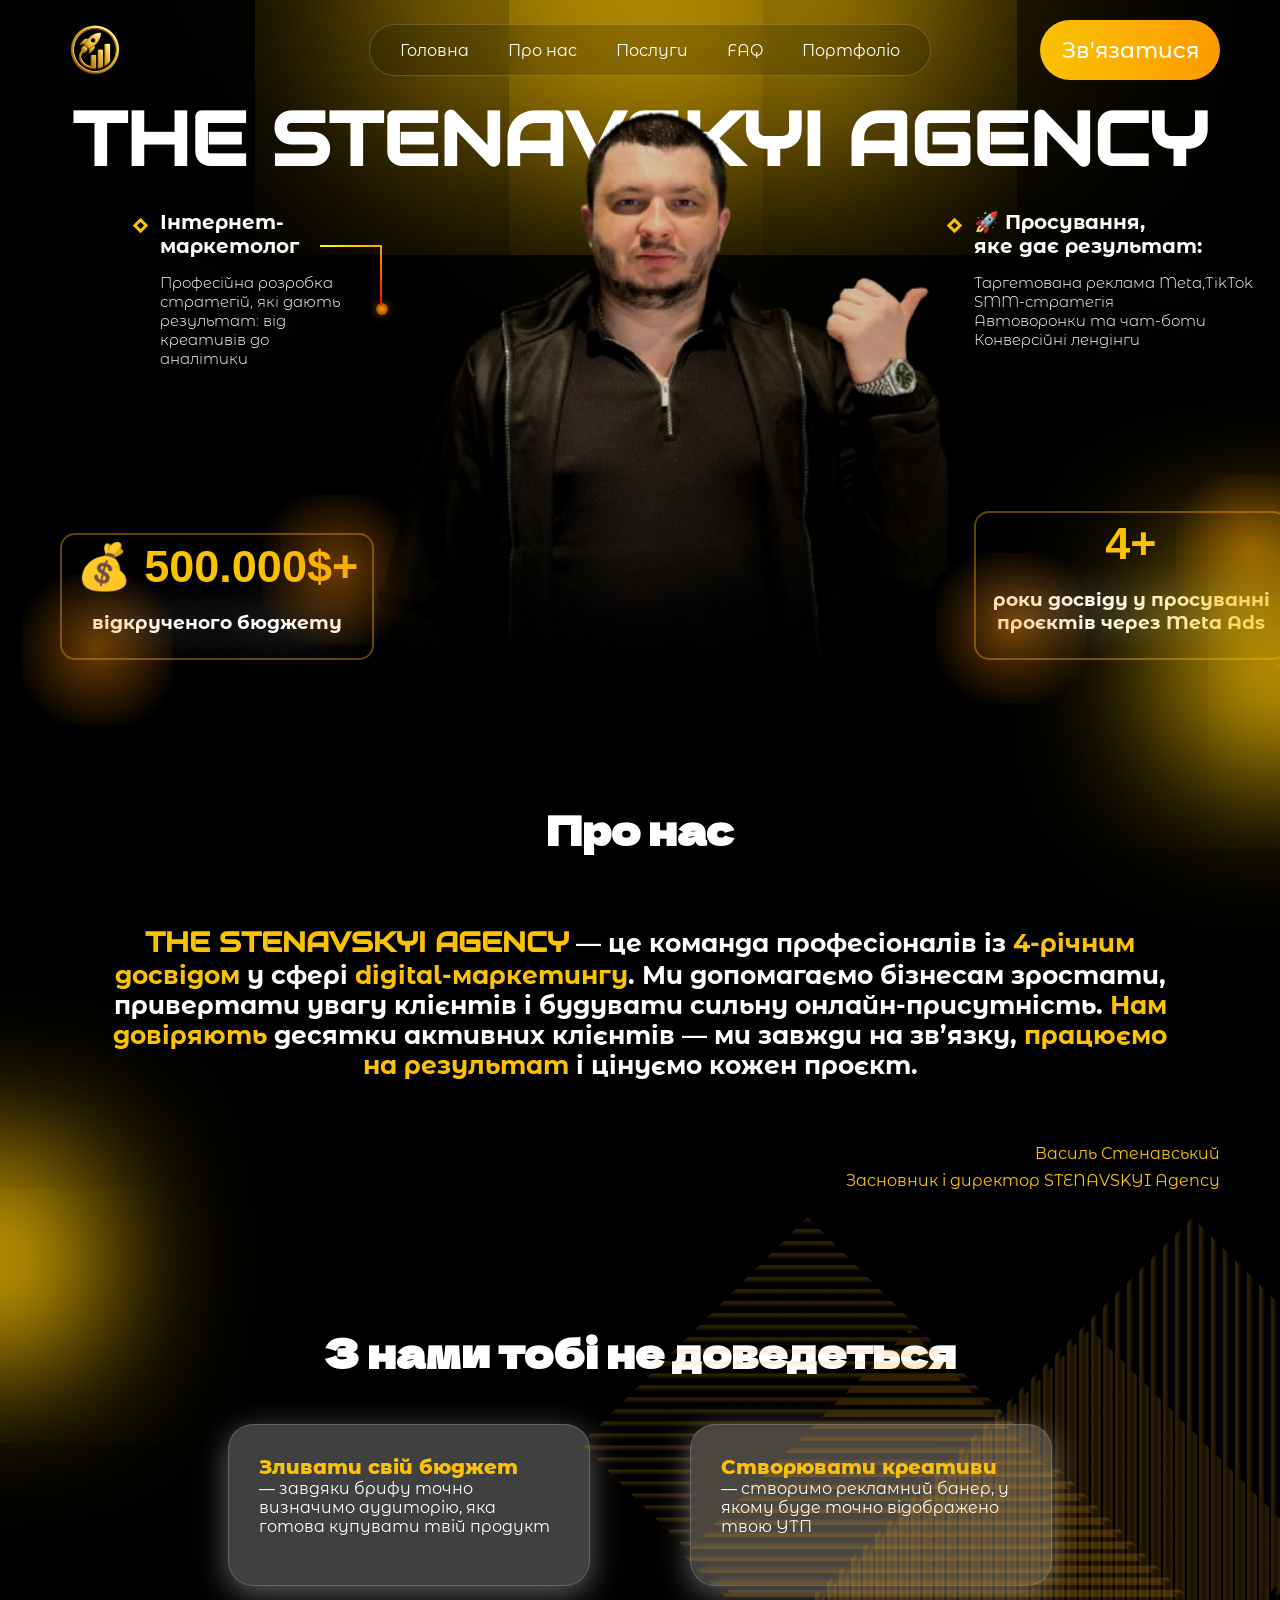
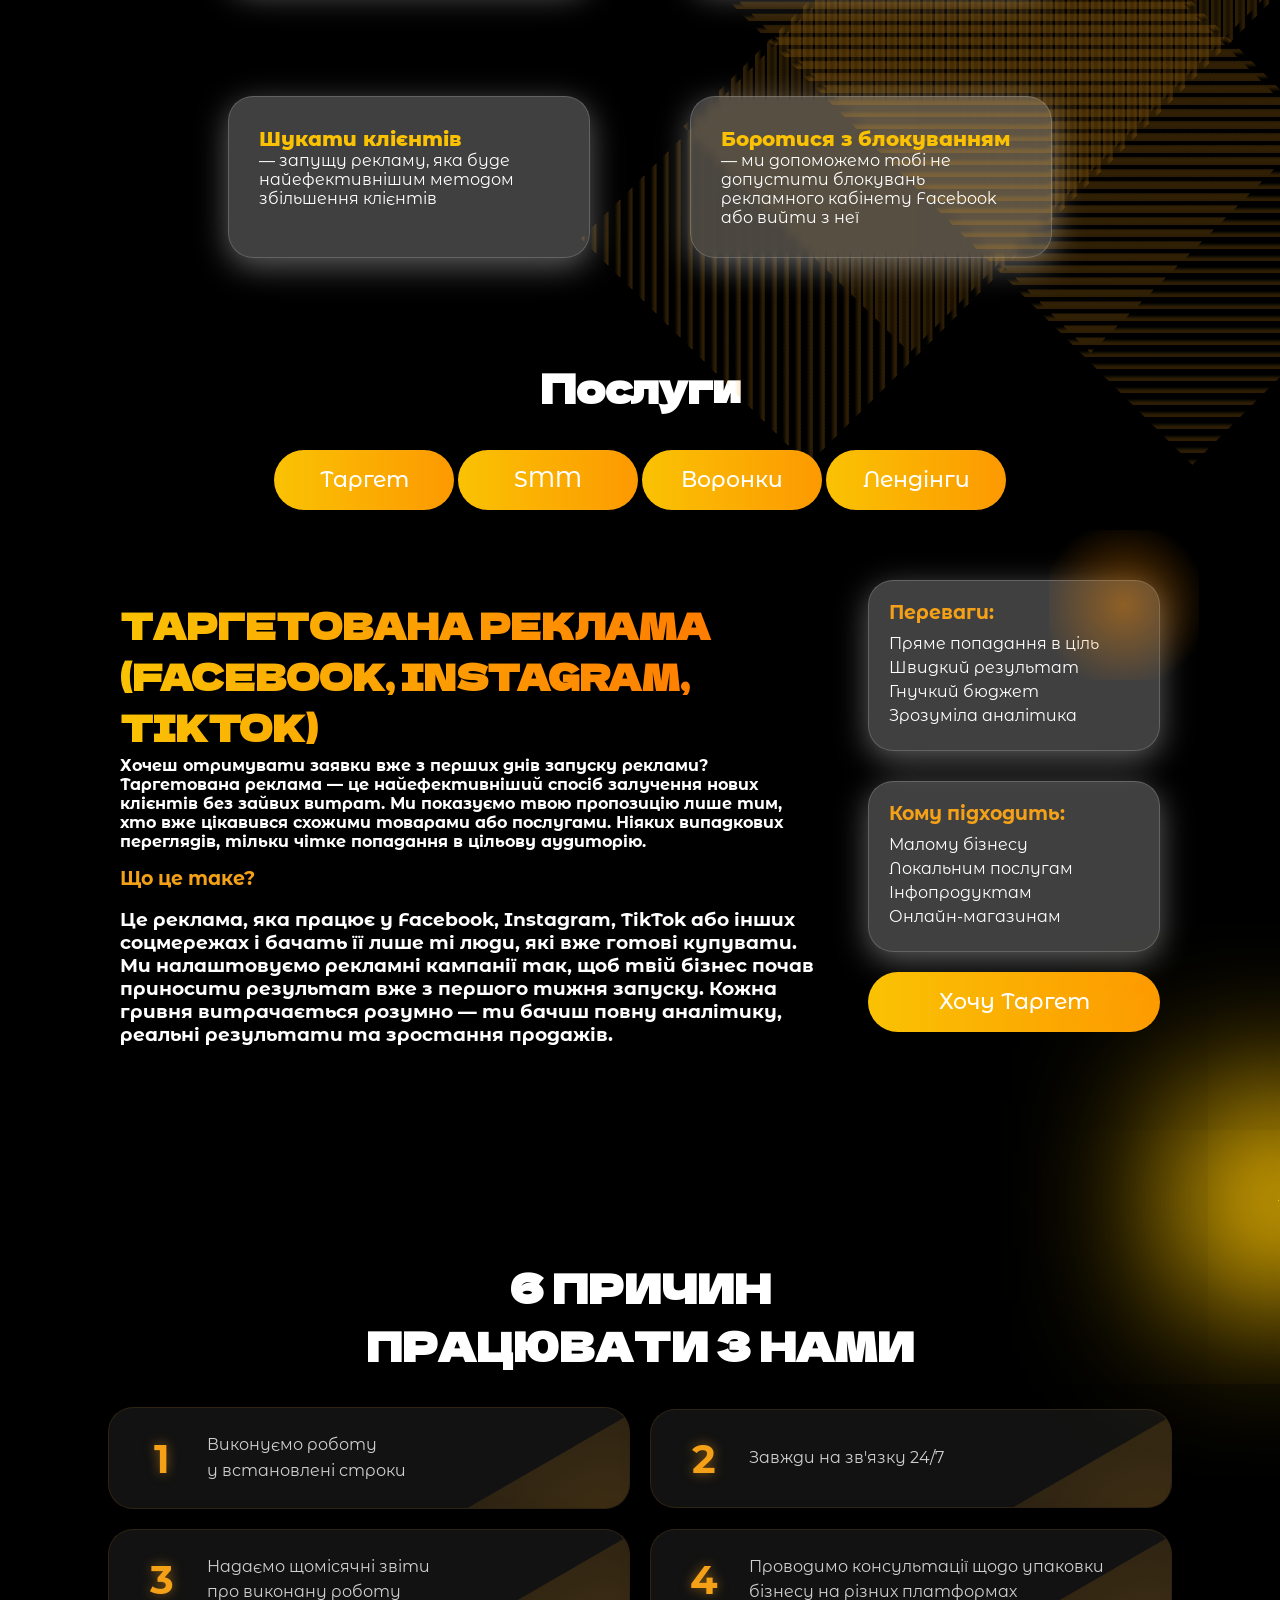
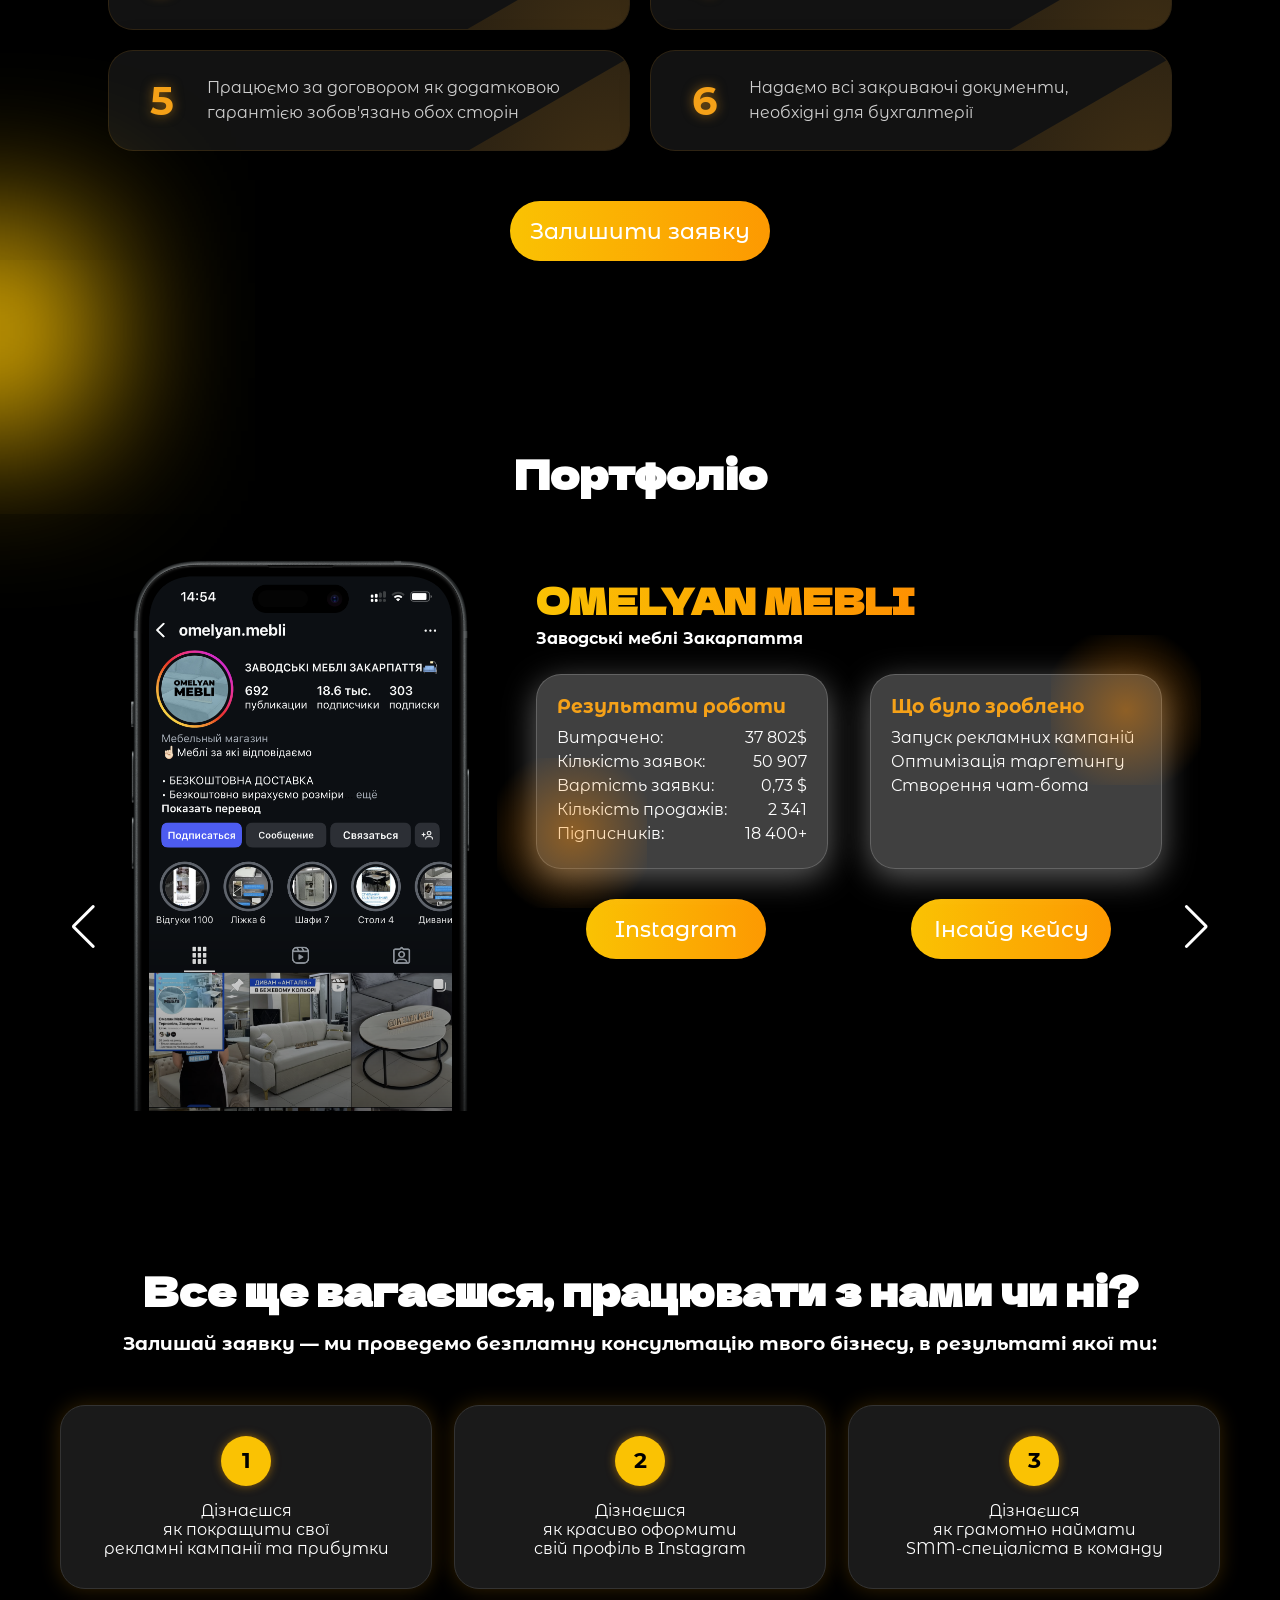
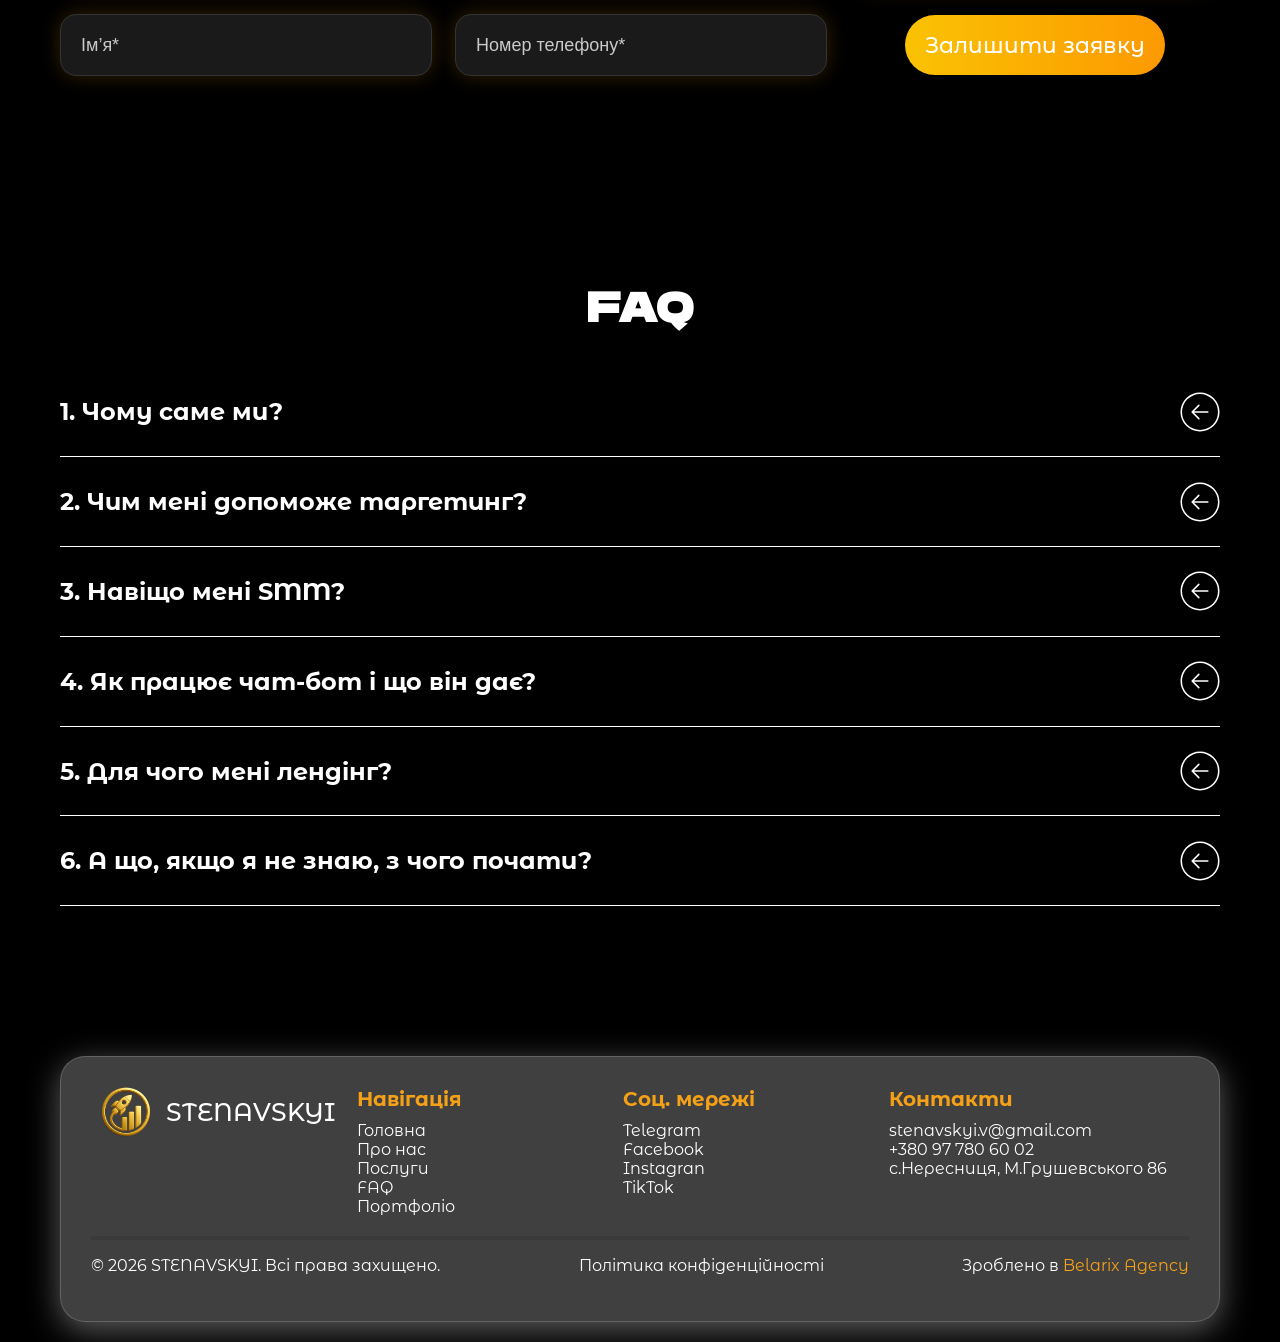
<file: index.html>
<!DOCTYPE html>
<html lang="ua">

<head>
    <meta charset="UTF-8">
    <meta name="viewport" content="width=device-width, initial-scale=1.0">
    
    
    <meta name="description"
        content="Василь Стенавський — digital-маркетолог. Таргетована реклама Facebook та Instagram, чат-боти, воронки продажу, автоматизація та просування бізнесу онлайн.">
    
    <meta name="keywords"
        content="Василь Стенавський, digital маркетолог, таргетована реклама, реклама Facebook, реклама Instagram, чат-боти, воронки продажу, маркетинг, просування бізнесу, автоматизація бізнесу, digital marketing">
    
    <meta name="robots" content="index, follow">
    <meta name="author" content="Василь Стенавський">
    
    <link rel="canonical" href="https://stenavskyi.com/">
    
    <!-- Open Graph -->
    <meta property="og:locale" content="uk_UA">
    <meta property="og:type" content="website">
    <meta property="og:site_name" content="Stenavskyi Marketing">
    <meta property="og:title"
        content="Василь Стенавський — Digital-маркетолог | Таргетована реклама">
    <meta property="og:description"
        content="Таргетована реклама, чат-боти, воронки продажу та просування бізнесу онлайн. Реальні кейси та системний маркетинг.">
    <meta property="og:url" content="https://stenavskyi.com/">
    <meta property="og:image" content="https://stenavskyi.com/foto-for-social.jpg">
    <meta property="og:image:width" content="1200">
    <meta property="og:image:height" content="630">
    
    <!-- Twitter -->
    <meta name="twitter:card" content="summary_large_image">
    <meta name="twitter:title"
        content="Василь Стенавський — Digital-маркетолог">
    <meta name="twitter:description"
        content="Таргетована реклама, чат-боти та просування бізнесу онлайн.">
    <meta name="twitter:image"
        content="https://stenavskyi.com/foto-for-social.jpg">
    
    <!-- Theme -->
    <meta name="theme-color" content="#000000">



    <!-- Google tag (gtag.js) -->
    <script async src="https://www.googletagmanager.com/gtag/js?id=G-5V8BB1XKMW"></script>
    <script>
        window.dataLayer = window.dataLayer || [];
        function gtag() { dataLayer.push(arguments); }
        gtag('js', new Date());

        gtag('config', 'G-5V8BB1XKMW');
    </script>

    <!-- Meta Pixel Code -->
    <script>
        !function (f, b, e, v, n, t, s) {
            if (f.fbq) return; n = f.fbq = function () {
                n.callMethod ? n.callMethod.apply(n, arguments) : n.queue.push(arguments)
            };
            if (!f._fbq) f._fbq = n;
            n.push = n; n.loaded = !0; n.version = '2.0';
            n.queue = []; t = b.createElement(e); t.async = !0;
            t.src = v; s = b.getElementsByTagName(e)[0];
            s.parentNode.insertBefore(t, s)
        }(window, document, 'script',
            'https://connect.facebook.net/en_US/fbevents.js');
        fbq('init', '726375066400351');
        fbq('track', 'PageView');
    </script>
    <noscript>
        <img height="1" width="1" style="display:none"
            src="https://www.facebook.com/tr?id=726375066400351&ev=PageView&noscript=1" />
    </noscript>
    <!-- End Meta Pixel Code -->

    <!-- TikTok Pixel Code Start -->
    <script>
        !function (w, d, t) {
            w.TiktokAnalyticsObject = t; var ttq = w[t] = w[t] || []; ttq.methods = ["page", "track", "identify", "instances", "debug", "on", "off", "once", "ready", "alias", "group", "enableCookie", "disableCookie", "holdConsent", "revokeConsent", "grantConsent"], ttq.setAndDefer = function (t, e) { t[e] = function () { t.push([e].concat(Array.prototype.slice.call(arguments, 0))) } }; for (var i = 0; i < ttq.methods.length; i++)ttq.setAndDefer(ttq, ttq.methods[i]); ttq.instance = function (t) {
                for (
                    var e = ttq._i[t] || [], n = 0; n < ttq.methods.length; n++)ttq.setAndDefer(e, ttq.methods[n]); return e
            }, ttq.load = function (e, n) {
                var r = "https://analytics.tiktok.com/i18n/pixel/events.js", o = n && n.partner; ttq._i = ttq._i || {}, ttq._i[e] = [], ttq._i[e]._u = r, ttq._t = ttq._t || {}, ttq._t[e] = +new Date, ttq._o = ttq._o || {}, ttq._o[e] = n || {}; n = document.createElement("script")
                    ; n.type = "text/javascript", n.async = !0, n.src = r + "?sdkid=" + e + "&lib=" + t; e = document.getElementsByTagName("script")[0]; e.parentNode.insertBefore(n, e)
            };


            ttq.load('D0TGB1BC77U8DLIL2M70');
            ttq.page();
        }(window, document, 'ttq');
    </script>
    <!-- TikTok Pixel Code End -->



    <title>Василь Стенавський — Маркетолог | Таргетована реклама, чат-боти, воронки продажу</title>
    <link rel="stylesheet" href="style.css">
    <link rel="stylesheet" href="animation.css">
    <link rel="stylesheet" href="responsive.css">
    <link rel="stylesheet" href="https://unpkg.com/swiper/swiper-bundle.min.css">
    <link href="https://cdn.jsdelivr.net/npm/aos@2.3.4/dist/aos.css" rel="stylesheet" />
    <link rel="shortcut icon" href="./favicon.png" type="image/x-icon">
</head>

<body>
    <div class="container">
        <div class="decoration-container"></div>
        <main class="main">
            <header id="Home">
                <div class="logo">
                    <img src="./src/logo.png" alt="stenavskyi" class="logo-img">
                </div>
                <nav>
                    <ul>
                        <li>
                            <a href="#Home">Головна</a>
                        </li>

                        <li>
                            <a href="#About">Про нас</a>
                        </li>

                        <li>
                            <a href="#Services">Послуги</a>
                        </li>

                        <li>
                            <a href="#FAQ">FAQ</a>
                        </li>

                        <li>
                            <a href="#Portfolio">Портфоліо</a>
                        </li>

                    </ul>
                </nav>
                <button class="menu-toggle" id="menu-toggle">☰</button>

                <div class="mobile-menu" id="mobile-menu">
                    <a href="#Home">Головна</a>
                    <a href="#About">Про нас</a>
                    <a href="#Services">Послуги</a>
                    <a href="#FAQ">FAQ</a>
                    <a href="#Portfolio">Портфоліо</a>
                    <button onclick="location.href='#Contact'">Залишити зая'вку</button>
                </div>
                <button class="contact-us">Зв'язатися</button>
            </header>
            <section class="hero">
                <div class="hero-container">
                    <div class="hero-main-text">
                        <h1>THE STENAVSKYI AGENCY</h1>
                    </div>
                    <div class="container-left">

                        <div class="experience" data-aos="fade-right" data-aos-delay="200">
                            <div class="job">Інтернет-маркетолог</div>
                            <h3>Професійна розробка стратегій, які дають результат: від креативів до аналітики</h3>
                            <div class="square"></div>
                            <div class="line">
                                <div class="circle"></div>
                            </div>
                        </div>

                        <div class="budget" data-aos="fade-right" data-aos-delay="300">
                            <div class="number">💰 500.000$+</div>
                            <h3>відкрученого бюджету</h3>
                        </div>
                    </div>
                    <div class="vasil-foto" data-aos="zoom-in" data-aos-delay="200">
                        <img src="./src/vasil-stenavskyi.png" alt="Василь Стенавський">
                    </div>
                    <div class="container-right">

                        <div class="experience" data-aos="fade-left" data-aos-delay="200">
                            <div class="square"></div>
                            <div class="job">🚀 Просування,<br> яке дає результат:</div>
                            <h3>Таргетована реклама Meta,TikTok <br> SMM-стратегія <br> Автоворонки та чат-боти <br>
                                Конверсійні лендінги</h3>
                        </div>
                        <div class="budget" data-aos="fade-right" data-aos-delay="300">
                            <div class="number">4+</div>
                            <h3>роки досвіду у просуванні проєктів через Meta Ads</h3>
                        </div>
                    </div>
                </div>
            </section>
        </main>
        <section class="about-us" id="About">
            <h1 class="about-title title">Про нас</h1>
            <h4 class="about" data-aos="zoom-in" data-aos-delay="200"><span>THE STENAVSKYI Agency</span> — це команда
                професіоналів із <span>4-річним
                    досвідом</span> у сфері
                <span>digital-маркетингу</span>. Ми допомагаємо бізнесам зростати, привертати увагу клієнтів і будувати
                сильну
                онлайн-присутність.
                <span>Нам довіряють</span> десятки активних клієнтів — ми завжди на зв’язку, <span>працюємо на
                    результат</span> і цінуємо кожен
                проєкт.
            </h4>
            <div class="coment">
                <span>Василь Стенавський</span>
                <span>Засновник і директор STENAVSKYI Agency</span>
            </div>
            <div class="about-decoration">
                <div></div>
                <div></div>
            </div>
        </section>

        <section class="no-effort-needed">
            <h1 class="no-effort-needed-title title">З нами тобі не доведеться</h1>
            <div class="arguments">
                <div class="argument" data-aos="fade-right" data-aos-delay="200">
                    <div class="argument-text">
                        <span>Зливати свій бюджет</span> — завдяки брифу точно визначимо аудиторію, яка готова купувати
                        твій продукт
                    </div>
                </div>

                <div class="argument" data-aos="fade-left" data-aos-delay="200">
                    <div class="argument-text">
                        <span>Створювати креативи</span> — створимо рекламний банер, у якому буде точно відображено твою
                        УТП
                    </div>
                </div>

                <div class="argument" data-aos="fade-right" data-aos-delay="300">
                    <div class="argument-text">
                        <span>Шукати клієнтів</span> — запущу рекламу, яка буде найефективнішим методом збільшення
                        клієнтів
                    </div>
                </div>

                <div class="argument" data-aos="fade-left" data-aos-delay="300">
                    <div class="argument-text">
                        <span>Боротися з блокуванням</span> — ми допоможемо тобі не допустити блокувань рекламного
                        кабінету Facebook або вийти з неї
                    </div>
                </div>
            </div>
        </section>

        <section class="services" id="Services">
            <h1 class="services-title title">Послуги</h1>
            <div id="tabs">
                <div id="tab-buttons">
                    <button data-tab="target">Таргет</button>
                    <button data-tab="smm">SMM</button>
                    <button data-tab="automatic">Воронки</button>
                    <button data-tab="landing">Лендінги</button>
                </div>

                <div id="tab-content">
                    <div class="tab active" id="target">
                        <div class="tab-text" data-aos="fade-right" data-aos-delay="200">
                            <h2 class="tab-title">Таргетована реклама <br>(FaceBook, Instagram, TikTok)</h2>
                            <h3 class="tab-description">Хочеш отримувати заявки вже з перших днів запуску реклами?
                                Таргетована реклама — це найефективніший спосіб залучення нових клієнтів без зайвих
                                витрат. Ми показуємо твою пропозицію лише тим, хто вже цікавився схожими товарами або
                                послугами. Ніяких випадкових переглядів, тільки чітке попадання в цільову аудиторію.
                            </h3>
                            <h4 class="what-is">Що це таке?</h4>
                            <h3 class="tab-full-description">Це реклама, яка працює у Facebook, Instagram, TikTok або
                                інших соцмережах і бачать її лише ті люди, які вже готові купувати.
                                Ми налаштовуємо рекламні кампанії так, щоб твій бізнес почав приносити результат вже з
                                першого тижня запуску.
                                Кожна гривня витрачається розумно — ти бачиш повну аналітику, реальні результати та
                                зростання продажів.
                            </h3>
                        </div>
                        <div class="tab-blocks" data-aos="fade-left" data-aos-delay="200">
                            <div class="tab-block">
                                <h4 class="block-title">Переваги:</h4>
                                <ul>
                                    <li>Пряме попадання в ціль</li>
                                    <li>Швидкий результат</li>
                                    <li>Гнучкий бюджет</li>
                                    <li>Зрозуміла аналітика</li>
                                </ul>
                            </div>
                            <div class="tab-block">
                                <h4 class="block-title">Кому підходить:</h4>
                                <ul>
                                    <li>Малому бізнесу</li>
                                    <li>Локальним послугам</li>
                                    <li>Інфопродуктам</li>
                                    <li>Онлайн-магазинам</li>
                                </ul>
                            </div>
                            <button>Хочу Таргет</button>
                        </div>
                    </div>
                    <div class="tab" id="smm">
                        <div class="tab-text">
                            <h2 class="tab-title">SMM-просування</h2>
                            <h3 class="tab-description">Будуй активну спільноту навколо бренду</h3>
                            <h4 class="what-is">Що це таке?</h4>
                            <h3 class="tab-full-description">Це стратегічне ведення сторінок у соцмережах — пости,
                                сторіс, комунікація з аудиторією, брендинг. Все, щоб створити довіру й цікавість до
                                тебе.</h3>
                        </div>
                        <div class="tab-blocks">
                            <div class="tab-block">
                                <h4 class="block-title">Переваги:</h4>
                                <ul>
                                    <li>Завжди онлайн</li>
                                    <li>Підвищення довіри</li>
                                    <li>Жива аудиторія</li>
                                    <li>Ріст підписників</li>
                                </ul>
                            </div>
                            <div class="tab-block">
                                <h4 class="block-title">Кому підходить:</h4>
                                <ul>
                                    <li>Особистим брендам</li>
                                    <li>Блогерам</li>
                                    <li>Малому бізнесу</li>
                                    <li>Онлайн-курсам</li>
                                </ul>
                            </div>
                            <button>Хочу SMM</button>
                        </div>
                    </div>
                    <div class="tab" id="automatic">
                        <div class="tab-text">
                            <h2 class="tab-title">Воронки продаж</h2>
                            <h3 class="tab-description">Звільни час і збільшуй продажі без зусиль</h3>
                            <h4 class="what-is">Що це таке?</h4>
                            <h3 class="tab-full-description">Це Telegram, Instagram або Facebook боти, які автоматично
                                відповідають клієнтам, приймають замовлення, консультують і ведуть до покупки 24/7.</h3>
                        </div>
                        <div class="tab-blocks">
                            <div class="tab-block">
                                <h4 class="block-title">Переваги:</h4>
                                <ul>
                                    <li>Швидка відповідь клієнтам</li>
                                    <li>Менше рутини</li>
                                    <li>Більше замовлень</li>
                                    <li>Працює 24/7</li>
                                </ul>
                            </div>
                            <div class="tab-block">
                                <h4 class="block-title">Кому підходить:</h4>
                                <ul>
                                    <li>Онлайн-магазинам</li>
                                    <li>Курсам / марафонам</li>
                                    <li>Бізнесам</li>
                                    <li>Консультантам</li>
                                </ul>
                            </div>
                            <button>Хочу бота</button>
                        </div>
                    </div>
                    <div class="tab" id="landing">
                        <div class="tab-text">
                            <h2 class="tab-title">Сторінки-продажі</h2>
                            <h3 class="tab-description">Твій продукт — красиво, швидко і з заявками</h3>
                            <h4 class="what-is">Що це таке?</h4>
                            <h3 class="tab-full-description">Це односторінковий сайт, який створює довіру, розповідає
                                про продукт і веде до дії: залишити заявку, купити, зареєструватися.</h3>
                        </div>
                        <div class="tab-blocks">
                            <div class="tab-block">
                                <h4 class="block-title">Переваги:</h4>
                                <ul>
                                    <li>Висока конверсія</li>
                                    <li>Яскравий дизайн</li>
                                    <li>Працює 24/7</li>
                                    <li>Підходить для реклами</li>
                                </ul>
                            </div>
                            <div class="tab-block">
                                <h4 class="block-title">Кому підходить:</h4>
                                <ul>
                                    <li>Онлайн-продуктам</li>
                                    <li>Курсам</li>
                                    <li>Акціям і подіям</li>
                                    <li>Фізичним товарам</li>
                                </ul>
                            </div>
                            <button>Хочу лендінг</button>
                        </div>
                    </div>
                </div>
            </div>
        </section>

        <section class="reasons-section">
            <h1 class="reasons-title title" data-aos="zoom-in">6 ПРИЧИН <br> ПРАЦЮВАТИ З НАМИ</h1>
            <div class="reasons-list">
                <div class="reason-card" data-aos="fade-right" data-aos-delay="200">
                    <div class="reason-number">1</div>
                    <div class="reason-text">Виконуємо роботу <br> у встановлені строки</div>
                </div>
                <div class="reason-card" data-aos="fade-left" data-aos-delay="200">
                    <div class="reason-number">2</div>
                    <div class="reason-text">Завжди на зв'язку 24/7</div>
                </div>
                <div class="reason-card" data-aos="fade-right" data-aos-delay="300">
                    <div class="reason-number">3</div>
                    <div class="reason-text">Надаємо щомісячні звіти <br> про виконану роботу</div>
                </div>
                <div class="reason-card" data-aos="fade-left" data-aos-delay="300">
                    <div class="reason-number">4</div>
                    <div class="reason-text">Проводимо консультації щодо упаковки бізнесу на різних платформах</div>
                </div>
                <div class="reason-card" data-aos="fade-right" data-aos-delay="400">
                    <div class="reason-number">5</div>
                    <div class="reason-text">Працюємо за договором як додатковою гарантією зобов'язань обох сторін</div>
                </div>
                <div class="reason-card" data-aos="fade-left" data-aos-delay="400">
                    <div class="reason-number">6</div>
                    <div class="reason-text">Надаємо всі закриваючі документи, необхідні для бухгалтерії</div>
                </div>
            </div>

            <div class="reasons-cta" data-aos="slide-up" data-aos-delay="500">
                <button class="reasons-button">Залишити заявку</button>
            </div>
            <div class="about-decoration">
                <div></div>
                <div></div>
            </div>
        </section>


        <section class="portfolio" id="Portfolio">
            <h1 class="portfolio-title title">Портфоліо</h1>

            <div class="swiper-container">

                <div class="swiper-wrapper">
                    <div class="swiper-slide">
                        <div class="case">
                            <div class="case-left">
                                <img src="./src/case/case-omelyan.mebli.png" alt="Кейси Василя Стеновського"
                                    loading="lazy">
                            </div>
                            <div class="case-right">
                                <h2>omelyan mebli</h2>
                                <h3>Заводські меблі Закарпаття</h3>
                                <div class="result-done">
                                    <div class="results">
                                        <h4>Результати роботи</h4>
                                        <ul>
                                            <li>Витрачено: <span>37 802$</span></li>
                                            <li>Кількість заявок: <span>50 907</span></li>
                                            <li>Вартість заявки: <span>0,73 $</span></li>
                                            <li>Кількість продажів: <span>2 341</span></li>
                                            <li>Підписників: <span>18 400+</span></li>
                                        </ul>
                                    </div>
                                    <div class="done">
                                        <h4>Що було зроблено</h4>
                                        <ul>
                                            <li>Запуск рекламних кампаній</li>
                                            <li>Оптимізація таргетингу</li>
                                            <li>Створення чат-бота</li>
                                        </ul>
                                    </div>
                                </div>
                                <div class="case-buttons">
                                    <a href="https://instagram.com/omelyan.mebli" target="_blank"
                                        rel="noopener noreferrer" class="btn"><button>Instagram</button></a>
                                    <button class="btn" onclick="openModal('modal1')">Інсайд кейсу</button>
                                </div>
                            </div>
                        </div>
                    </div>

                    <div class="swiper-slide">
                        <div class="case">
                            <div class="case-left">
                                <img src="./src/case/case-pro.dostup.png" alt="Маркетинговий кейс Стеновського"
                                    loading="lazy">
                            </div>
                            <div class="case-right">
                                <h2>PRO DOSTUP</h2>
                                <h3>Відеоспостереження та безпека Закарпаття</h3>
                                <div class="result-done">
                                    <div class="results">
                                        <h4>Результати роботи</h4>
                                        <ul>
                                            <li>Витрачено: <span>1 024,11 $</span></li>
                                            <li>Кількість заявок: <span>576</span></li>
                                            <li>Вартість заявки: <span>0,56 $</span></li>
                                            <li>Оборот: <span>21 428 $</span></li>
                                            <li>Підписників: <span>1000+</span></li>
                                        </ul>
                                    </div>
                                    <div class="done">
                                        <h4>Що було зроблено</h4>
                                        <ul>
                                            <li>Запуск рекламних кампаній</li>
                                            <li>Оптимізація таргетингу</li>
                                            <li>Створення чат-бота</li>
                                        </ul>
                                    </div>
                                </div>
                                <div class="case-buttons">
                                    <a href="https://instagram.com/pro.dostup" target="_blank" rel="noopener noreferrer"
                                        class="btn"><button>Instagram</button></a>
                                    <button class="btn" onclick="openModal('modal2')">Інсайд кейсу</button>
                                </div>
                            </div>
                        </div>
                    </div>

                    <div class="swiper-slide">
                        <div class="case">
                            <div class="case-left">
                                <img src="./src/case/case-viz-one.png" alt="Таргетована реклама Василь Стенавський"
                                    loading="lazy">
                            </div>
                            <div class="case-right">
                                <h2>viz.one</h2>
                                <h3>Працевлаштування в Чехії</h3>
                                <div class="result-done">
                                    <div class="results">
                                        <h4>Результати роботи</h4>
                                        <ul>
                                            <li>Витрачено: <span>23 643$</span></li>
                                            <li>Повідомлень: <span>26 270</span></li>
                                            <li>Ціна повідомлення: <span>1,20 $</span></li>
                                            <li>Період роботи: <span>3 роки</span></li>
                                        </ul>
                                    </div>
                                    <div class="done">
                                        <h4>Що було зроблено</h4>
                                        <ul>
                                            <li>Вивчили нішу</li>
                                            <li>Проаналізували конкурентів</li>
                                            <li>Тестували офери</li>
                                            <li>Опрацювали аудиторії</li>
                                        </ul>
                                    </div>
                                </div>
                                <div class="case-buttons">
                                    <a href="https://instagram.com/viz.one" target="_blank" rel="noopener noreferrer"
                                        class="btn"><button>Instagram</button></a>
                                    <button class="btn" onclick="openModal('modal3')">Інсайд кейсу</button>
                                </div>
                            </div>
                        </div>
                    </div>

                    <div class="swiper-slide">
                        <div class="case">
                            <div class="case-left">
                                <img src="./src/case/case-panorama.png" alt="Василь Стенавський маркетолог"
                                    loading="lazy">
                            </div>
                            <div class="case-right">
                                <h2>panorama</h2>
                                <h3>Ресторан з доставкою їжі</h3>
                                <div class="result-done">
                                    <div class="results">
                                        <h4>Результати роботи</h4>
                                        <ul>
                                            <li>Витрачено: <span>6 086$</span></li>
                                            <li>Показів: <span>8 355 326 разів</span></li>
                                            <li>Вартість заявки: <span>1,95 $</span></li>
                                            <li>Покращили LTV клієнта</li>
                                            <li>Період роботи: <span>3 роки</span></li>
                                            <li>Підписників: <span>3 000+</span></li>
                                        </ul>
                                    </div>
                                    <div class="done">
                                        <h4>Що було зроблено</h4>
                                        <ul>
                                            <li>Розробили стратегію</li>
                                            <li>Оформили акаунти</li>
                                            <li>Налаштували рекламу</li>
                                            <li>Протестували асортимент</li>
                                            <li>Впровадили SMM</li>
                                        </ul>
                                    </div>
                                </div>
                                <div class="case-buttons">
                                    <a href="https://instagram.com/trattoria.panorama" target="_blank"
                                        rel="noopener noreferrer" class="btn"><button>Instagram</button></a>
                                    <button class="btn" onclick="openModal('modal4')">Інсайд кейсу</button>
                                </div>
                            </div>
                        </div>
                    </div>

                    <div class="swiper-slide">
                        <div class="case">
                            <div class="case-left">
                                <img src="./src/case/case-vovchok-mebli.png" alt="Лендінг від Василя Стеновського"
                                    loading="lazy">
                            </div>
                            <div class="case-right">
                                <h2>вовчок меблі</h2>
                                <h3>Доставка меблів по західній Україні</h3>
                                <div class="result-done">
                                    <div class="results">
                                        <h4>Результати роботи</h4>
                                        <ul>
                                            <li>Витрачено: <span>13 208$</span></li>
                                            <li>Кількість заявок: <span>14 783</span></li>
                                            <li>Вартість заявки: <span>0,88 $</span></li>
                                            <li>Період роботи: <span>24 місяці</span></li>
                                            <li>Підписників: <span>7 000+</span></li>
                                        </ul>
                                    </div>
                                    <div class="done">
                                        <h4>Що було зроблено</h4>
                                        <ul>
                                            <li>Вивчили нішу</li>
                                            <li>Аналізували конкуренцію</li>
                                            <li>Запустили рекламу</li>
                                            <li>Створили Reels</li>
                                            <li>Підвищили конверсії</li>
                                        </ul>
                                    </div>
                                </div>
                                <div class="case-buttons">
                                    <a href="https://www.facebook.com/vovchok.mebli/" target="_blank"
                                        rel="noopener noreferrer" class="btn"><button>FaceBook</button></a>
                                    <button class="btn" onclick="openModal('modal5')">Інсайд кейсу</button>
                                </div>
                            </div>
                        </div>
                    </div>

                    <div class="swiper-slide">
                        <div class="case">
                            <div class="case-left">
                                <img src="./src/case/case-lavanaspa.png" alt="Успішний кейс Стенавський" loading="lazy">
                            </div>
                            <div class="case-right">
                                <h2>lavanaspa</h2>
                                <h3>Спа-салон в Дубаях</h3>
                                <div class="result-done">
                                    <div class="results">
                                        <h4>Результати роботи</h4>
                                        <ul>
                                            <li>Витрачено: <span>3 310$</span></li>
                                            <li>Кількість заявок: <span>921</span></li>
                                            <li>Вартість заявки: <span>3.6 $</span></li>
                                            <li>Покращили LTV клієнта</li>
                                            <li>ROAS: <span>680%</span></li>
                                        </ul>
                                    </div>
                                    <div class="done">
                                        <h4>Що було зроблено</h4>
                                        <ul>
                                            <li>Вивчили нішу</li>
                                            <li>Аналіз по місту</li>
                                            <li>Тестували офери</li>
                                            <li>Опрацювали аудиторію</li>
                                            <li>Масштабували зв’язки</li>
                                        </ul>
                                    </div>
                                </div>
                                <div class="case-buttons">
                                    <a href="https://instagram.com/lavanaspa" target="_blank" rel="noopener noreferrer"
                                        class="btn"><button>Instagram</button></a>
                                    <button class="btn" onclick="openModal('modal6')">Інсайд кейсу</button>
                                </div>
                            </div>
                        </div>
                    </div>

                    <div class="swiper-slide">
                        <div class="case">
                            <div class="case-left">
                                <img src="./src/case/case-larose-butik.png" alt="Реклама в Instagram кейс"
                                    loading="lazy">
                            </div>
                            <div class="case-right">
                                <h2>larose_butik</h2>
                                <h3>Доставка живих квітів та подарунків</h3>
                                <div class="result-done">
                                    <div class="results">
                                        <h4>Результати роботи</h4>
                                        <ul>
                                            <li>Витрачено: <span>300$</span></li>
                                            <li>Кількість заявок: <span>134</span></li>
                                            <li>Вартість заявки: <span>2.27 $</span></li>
                                            <li>Виручка: <span>3 658 $</span></li>
                                            <li>Окупність: <span>x12</span></li>
                                        </ul>
                                    </div>
                                    <div class="done">
                                        <h4>Що було зроблено</h4>
                                        <ul>
                                            <li>Вивчили нішу</li>
                                            <li>Проаналізували конкурентів</li>
                                            <li>Тестували офери</li>
                                            <li>Оптимізували результати</li>
                                            <li>Координували контент-мейкера</li>
                                        </ul>
                                    </div>
                                </div>
                                <div class="case-buttons">
                                    <a href="https://instagram.com/larose_butik" target="_blank"
                                        rel="noopener noreferrer" class="btn"><button>Instagram</button></a>
                                    <button class="btn" onclick="openModal('modal7')">Інсайд кейсу</button>
                                </div>
                            </div>
                        </div>
                    </div>

                    <div class="swiper-slide">
                        <div class="case">
                            <div class="case-left">
                                <img src="./src/case/case-pop.mebli.png" alt="Чат-бот Василь Стенавський"
                                    loading="lazy">
                            </div>
                            <div class="case-right">
                                <h2>pop mebli</h2>
                                <h3>Виробник меблів</h3>
                                <div class="result-done">
                                    <div class="results">
                                        <h4>Результати роботи</h4>
                                        <ul>
                                            <li>Витрачено: <span>758 $</span></li>
                                            <li>Кількість заявок: <span>6 250</span></li>
                                            <li>Вартість заявки: <span>0,40 $</span></li>
                                            <li>Період роботи: <span>3 місяць</span></li>
                                            <li>Відкрутили: <span>2 500 $</span></li>
                                        </ul>
                                    </div>
                                    <div class="done">
                                        <h4>Що було зроблено</h4>
                                        <ul>
                                            <li>Запуск рекламних кампаній</li>
                                            <li>Оптимізація таргетингу</li>
                                            <li>Створення чат-бота</li>
                                        </ul>
                                    </div>
                                </div>
                                <div class="case-buttons">
                                    <a href="https://instagram.com/pop_mebli" target="_blank" rel="noopener noreferrer"
                                        class="btn"><button>Instagram</button></a>
                                    <button class="btn" onclick="openModal('modal8')">Інсайд кейсу</button>
                                </div>
                            </div>
                        </div>
                    </div>

                    <div class="swiper-slide">
                        <div class="case">
                            <div class="case-left">
                                <img src="./src/case/case-relax-time.png" alt="Продажі через воронку Стенавський"
                                    loading="lazy">
                            </div>
                            <div class="case-right">
                                <h2>relax time</h2>
                                <h3>Масажний салон в Словакії</h3>
                                <div class="result-done">
                                    <div class="results">
                                        <h4>Результати роботи</h4>
                                        <ul>
                                            <li>Витрачено: <span>916$</span></li>
                                            <li>Кількість заявок: <span>468</span></li>
                                            <li>Вартість заявки: <span>1.95 $</span></li>
                                            <li>Період: <span>3 місяці</span></li>
                                            <li>Підписників: <span>3 000+</span></li>
                                        </ul>
                                    </div>
                                    <div class="done">
                                        <h4>Що було зроблено</h4>
                                        <ul>
                                            <li>Створили Facebook</li>
                                            <li>Запустили рекламу</li>
                                            <li>Створили скрипти</li>
                                            <li>Створили Reels</li>
                                            <li>Проаналізували нішу</li>
                                        </ul>
                                    </div>
                                </div>
                                <div class="case-buttons">
                                    <a href="https://www.facebook.com/profile.php?id=100093932014710" target="_blank"
                                        rel="noopener noreferrer" class="btn"><button>FaceBook</button></a>
                                    <button class="btn" onclick="openModal('modal9')">Інсайд кейсу</button>
                                </div>
                            </div>
                        </div>
                    </div>

                    <div class="swiper-slide">
                        <div class="case">
                            <div class="case-left">
                                <img src="./src/case/case-faini-mebli.png" alt="Кейси таргетованої реклами"
                                    loading="lazy">
                            </div>
                            <div class="case-right">
                                <h2>faini_mebli</h2>
                                <h3>Турецькі, Польські меблі</h3>
                                <div class="result-done">
                                    <div class="results">
                                        <h4>Результати роботи</h4>
                                        <ul>
                                            <li>Витрачено: <span>370$</span></li>
                                            <li>Кількість заявок: <span>362</span></li>
                                            <li>Вартість заявки: <span>1.02 $</span></li>
                                            <li>Період: <span>1 місяць</span></li>
                                        </ul>
                                    </div>
                                    <div class="done">
                                        <h4>Що було зроблено</h4>
                                        <ul>
                                            <li>Вели SMM</li>
                                            <li>Розробили стратегію</li>
                                            <li>Налаштували рекламу</li>
                                            <li>Аналізували результати</li>
                                            <li>Оптимізували офери</li>
                                        </ul>
                                    </div>
                                </div>
                                <div class="case-buttons">
                                    <a href="https://instagram.com/faini_mebli" target="_blank"
                                        rel="noopener noreferrer" class="btn"><button>Instagram</button></a>
                                    <button class="btn" onclick="openModal('modal10')">Інсайд кейсу</button>
                                </div>
                            </div>
                        </div>
                    </div>

                    <div class="swiper-slide">
                        <div class="case">
                            <div class="case-left">
                                <img src="./src/case/case-shopman.png" alt="Василь Стенавський реклама Facebook"
                                    loading="lazy">
                            </div>
                            <div class="case-right">
                                <h2>ecsclusive shopman</h2>
                                <h3>Магазин чоловічого одягу з Турції</h3>
                                <div class="result-done">
                                    <div class="results">
                                        <h4>Результати роботи</h4>
                                        <ul>
                                            <li>Витрачено: <span>380$</span></li>
                                            <li>Кількість заявок: <span>317</span></li>
                                            <li>Вартість заявки: <span>1.20 $</span></li>
                                            <li>Маржа: <span>200-300%</span></li>
                                            <li>На виході: <span>1 135$</span></li>
                                        </ul>
                                    </div>
                                    <div class="done">
                                        <h4>Що було зроблено</h4>
                                        <ul>
                                            <li>Розробили стратегію</li>
                                            <li>Оформили акаунти</li>
                                            <li>Запустили таргет</li>
                                            <li>Оптимізували плейсменти</li>
                                            <li>Збільшили потік клієнтів</li>
                                        </ul>
                                    </div>
                                </div>
                                <div class="case-buttons">
                                    <a href="https://instagram.com/exclusive.shopman" target="_blank"
                                        rel="noopener noreferrer" class="btn"><button>Instagram</button></a>
                                    <button class="btn" onclick="openModal('modal11')">Інсайд кейсу</button>
                                </div>
                            </div>
                        </div>
                    </div>

                    <div class="swiper-slide">
                        <div class="case">
                            <div class="case-left">
                                <img src="./src/case/case-shopwomen.png" alt="Лідогенерація кейс" loading="lazy">
                            </div>
                            <div class="case-right">
                                <h2>ecsclusive shopwomen</h2>
                                <h3>Магазин жіночого одягу з Турції</h3>
                                <div class="result-done">
                                    <div class="results">
                                        <h4>Результати роботи</h4>
                                        <ul>
                                            <li>Витрачено: <span>526$</span></li>
                                            <li>Кількість заявок: <span>398</span></li>
                                            <li>Вартість заявки: <span>1.32 $</span></li>
                                            <li>Маржа: <span>200-300%</span></li>
                                            <li>Підписників: <span>3 000+</span></li>
                                        </ul>
                                    </div>
                                    <div class="done">
                                        <h4>Що було зроблено</h4>
                                        <ul>
                                            <li>Розробили стратегію</li>
                                            <li>Оформили акаунти</li>
                                            <li>Запустили таргет</li>
                                            <li>Оптимізували плейсменти</li>
                                            <li>Збільшили потік клієнтів</li>
                                        </ul>
                                    </div>
                                </div>
                                <div class="case-buttons">
                                    <a href="https://instagram.com/exclusive.shopwomen" target="_blank"
                                        rel="noopener noreferrer" class="btn"><button>Instagram</button></a>
                                    <button class="btn" onclick="openModal('modal12')">Інсайд кейсу</button>
                                </div>
                            </div>
                        </div>
                    </div>

                    <div class="swiper-slide">
                        <div class="case">
                            <div class="case-left">
                                <img src="./src/case/case-vitex.png" alt="Кейс з трафіку в заявки" loading="lazy">
                            </div>
                            <div class="case-right">
                                <h2>vitex</h2>
                                <h3>Ортопедичні матраци від виробникіа</h3>
                                <div class="result-done">
                                    <div class="results">
                                        <h4>Результати роботи</h4>
                                        <ul>
                                            <li>Витрачено: <span>297$</span></li>
                                            <li>Кількість заявок: <span>569</span></li>
                                            <li>Вартість заявки: <span>0.52 $</span></li>
                                            <li>Період: <span>1 місяць</span></li>
                                            <li>Підписників: <span>1 000+</span></li>
                                        </ul>
                                    </div>
                                    <div class="done">
                                        <h4>Що було зроблено</h4>
                                        <ul>
                                            <li>Створили Facebook</li>
                                            <li>Запустили рекламу</li>
                                            <li>Отримали перші продажі</li>
                                            <li>Створили Reels</li>
                                            <li>Опрацювали аудиторію</li>
                                        </ul>
                                    </div>
                                </div>
                                <div class="case-buttons">
                                    <a href="https://www.facebook.com/profile.php?id=100090692773424" target="_blank"
                                        rel="noopener noreferrer" class="btn"><button>FaceBook</button></a>
                                    <button class="btn" onclick="openModal('modal13')">Інсайд кейсу</button>
                                </div>
                            </div>
                        </div>
                    </div>

                    <div class="swiper-slide">
                        <div class="case">
                            <div class="case-left">
                                <img src="./src/case/case-prefirmy-sk.png" alt="Кейс маркетингової кампанії"
                                    loading="lazy">
                            </div>
                            <div class="case-right">
                                <h2>firma prefirmy.sk</h2>
                                <h3>Оформлення словацьких віз та побутів</h3>
                                <div class="result-done">
                                    <div class="results">
                                        <h4>Результати роботи</h4>
                                        <ul>
                                            <li>Витрачено: <span>653$</span></li>
                                            <li>Кількість заявок: <span>1 071</span></li>
                                            <li>Вартість заявки: <span>0,61 $</span></li>
                                            <li>Період: <span>2 місяці</span></li>
                                        </ul>
                                    </div>
                                    <div class="done">
                                        <h4>Що було зроблено</h4>
                                        <ul>
                                            <li>Створили Facebook-акаунт</li>
                                            <li>Налаштували таргет</li>
                                            <li>Підготували креативи</li>
                                            <li>Проводили аналітику</li>
                                            <li>Визначили цільову аудиторію</li>
                                        </ul>
                                    </div>
                                </div>
                                <div class="case-buttons">
                                    <a href="https://www.facebook.com/people/Firma-Prefirmysk-%D0%92%D0%9D%D0%9F-%D0%A1%D0%BB%D0%BE%D0%B2%D0%B0%D1%86%D1%8C%D0%BA%D0%B8%D0%B9-%D0%BF%D0%BE%D0%B1%D1%83%D1%82/100094672463150/"
                                        target="_blank" rel="noopener noreferrer"
                                        class="btn"><button>FaceBook</button></a>
                                    <button class="btn" onclick="openModal('modal14')">Інсайд кейсу</button>
                                </div>
                            </div>
                        </div>
                    </div>

                    <div class="swiper-slide">
                        <div class="case">
                            <div class="case-left">
                                <img src="./src/case/case-min-co-ua.png" alt="Стенавський маркетинг приклад"
                                    loading="lazy">
                            </div>
                            <div class="case-right">
                                <h2>mim.co.ua</h2>
                                <h3>Виробництво ролетів в Закарпатській області</h3>
                                <div class="result-done">
                                    <div class="results">
                                        <h4>Результати роботи</h4>
                                        <ul>
                                            <li>Витрачено: <span>500$</span></li>
                                            <li>Кількість заявок: <span>268</span></li>
                                            <li>Вартість заявки: <span>1.86 $</span></li>
                                            <li>Період: <span>1 місяць</span></li>
                                            <li>Підписників: <span>9 000+</span></li>
                                        </ul>
                                    </div>
                                    <div class="done">
                                        <h4>Що було зроблено</h4>
                                        <ul>
                                            <li>Створили Facebook-акаунт</li>
                                            <li>Запустили рекламу</li>
                                            <li>Створили скрипти</li>
                                            <li>Зробили рекламні Reels</li>
                                            <li>Проаналізували нішу</li>
                                        </ul>
                                    </div>
                                </div>
                                <div class="case-buttons">
                                    <a href="https://instagram.com/mim.co.ua" target="_blank" rel="noopener noreferrer"
                                        class="btn"><button>Instagram</button></a>
                                    <button class="btn" onclick="openModal('modal15')">Інсайд кейсу</button>
                                </div>
                            </div>
                        </div>
                    </div>

                    <div class="swiper-slide">
                        <div class="case">
                            <div class="case-left">
                                <img src="./src/case/case-gorzhovskyi.png" alt="Стенавський маркетинг" loading="lazy">
                            </div>
                            <div class="case-right">
                                <h2>gorzhovskyi travel</h2>
                                <h3>Пасажирські перевезення</h3>
                                <div class="result-done">
                                    <div class="results">
                                        <h4>Результати роботи</h4>
                                        <ul>
                                            <li>Витрачено: <span>600 $</span></li>
                                            <li>Кількість заявок: <span>533</span></li>
                                            <li>Вартість заявки: <span>1.12 $</span></li>
                                            <li>Період: <span>1 місяць</span></li>
                                        </ul>
                                    </div>
                                    <div class="done">
                                        <h4>Що було зроблено</h4>
                                        <ul>
                                            <li>Проаналізували конкурентів</li>
                                            <li>Запустили рекламу</li>
                                            <li>Створили креативи</li>
                                            <li>Тестували офери</li>
                                            <li>Створили лендінг</li>
                                        </ul>
                                    </div>
                                </div>
                                <div class="case-buttons">
                                    <a href="https://instagram.com/gorzhovskyi_travel" target="_blank"
                                        rel="noopener noreferrer" class="btn"><button>Instagram</button></a>
                                    <button class="btn" onclick="openModal('modal16')">Інсайд кейсу</button>
                                </div>
                            </div>
                        </div>
                    </div>








                </div>

                <div class="swiper-pagination"></div>
                <div class="swiper-button-prev" aria-label="previous slide"></div>
                <div class="swiper-button-next" aria-label="next slide"></div>
            </div>
        </section>
        <div id="modal1" class="modal">
            <span class="close" onclick="closeModal('modal1')">&times;</span>
            <img class="modal-content" src="./src/case/inside/case-inside-omeluan-mebli.png"
                alt="Купити таргетовану рекламу" loading="lazy">
        </div>
        <div id="modal2" class="modal">
            <span class="close" onclick="closeModal('modal2')">&times;</span>
            <img class="modal-content" src="./src/case/inside/case-inside-pro-dostup.png" alt="Інсайд кейсу PRO DOSTUP"
                loading="lazy">
        </div>
        <div id="modal3" class="modal">
            <span class="close" onclick="closeModal('modal3')">&times;</span>
            <img class="modal-content" src="./src/case/inside/case-inside-viz-one.png" alt="Купити чат-бот для бізнесу"
                loading="lazy">
        </div>
        <div id="modal4" class="modal">
            <span class="close" onclick="closeModal('modal4')">&times;</span>
            <img class="modal-content" src="./src/case/inside/case-inside-panorama.png" alt="Купити лендінг сторінку"
                loading="lazy">
        </div>
        <div id="modal5" class="modal">
            <span class="close" onclick="closeModal('modal5')">&times;</span>
            <img class="modal-content" src="./src/case/inside/case-inside-vovchoc-mebli.png"
                alt="Замовити рекламу в соцмережах" loading="lazy">
        </div>
        <div id="modal6" class="modal">
            <span class="close" onclick="closeModal('modal6')">&times;</span>
            <img class="modal-content" src="./src/case/inside/case-inside-lavanaspa.png"
                alt="Купити маркетингову послугу" loading="lazy">
        </div>
        <div id="modal7" class="modal">
            <span class="close" onclick="closeModal('modal7')">&times;</span>
            <img class="modal-content" src="./src/case/inside/case-inside-larose-butik.png"
                alt="Купити рекламу Instagram" loading="lazy">
        </div>
        <div id="modal8" class="modal">
            <span class="close" onclick="closeModal('modal3')">&times;</span>
            <img class="modal-content" src="./src/case/inside/case-inside-pop-mebli.png" alt="Купити Facebook рекламу"
                loading="lazy">
        </div>
        <div id="modal9" class="modal">
            <span class="close" onclick="closeModal('modal9')">&times;</span>
            <img class="modal-content" src="./src/case/inside/case-inside-relax-time.png" alt="Купити воронку продажів"
                loading="lazy">
        </div>
        <div id="modal10" class="modal">
            <span class="close" onclick="closeModal('modal10')">&times;</span>
            <img class="modal-content" src="./src/case/inside/case-inside-faini-mebli.png"
                alt="Замовити створення чат-бота" loading="lazy">
        </div>
        <div id="modal11" class="modal">
            <span class="close" onclick="closeModal('modal11')">&times;</span>
            <img class="modal-content" src="./src/case/inside/case-inside-shopmen.png" alt="Купити лендінг для бізнесу"
                loading="lazy">
        </div>
        <div id="modal12" class="modal">
            <span class="close" onclick="closeModal('modal12')">&times;</span>
            <img class="modal-content" src="./src/case/inside/case-inside-shopwomen.png"
                alt="Купити рекламу для малого бізнесу" loading="lazy">
        </div>
        <div id="modal13" class="modal">
            <span class="close" onclick="closeModal('modal13')">&times;</span>
            <img class="modal-content" src="./src/case/inside/case-inside-vitex.png"
                alt="Купити таргетовану рекламу онлайн" loading="lazy">
        </div>
        <div id="modal14" class="modal">
            <span class="close" onclick="closeModal('modal14')">&times;</span>
            <img class="modal-content" src="./src/case/inside/case-inside-firma-sk.png" alt="Купити ефективну рекламу"
                loading="lazy">
        </div>
        <div id="modal15" class="modal">
            <span class="close" onclick="closeModal('modal15')">&times;</span>
            <img class="modal-content" src="./src/case/inside/case-inside-min-co-ua.png"
                alt="Замовити маркетинговий кейс" loading="lazy">
        </div>
        <div id="modal16" class="modal">
            <span class="close" onclick="closeModal('modal15')">&times;</span>
            <img class="modal-content" src="./src/case/inside/case-inside-gorzhovskyi.png" alt="Замовити кейс"
                loading="lazy">
        </div>

        <section class="contact-section" id="Contact">

            <h1 class="contact-title title">Все ще вагаєшся, працювати з нами чи ні?</h1>
            <h3 class="contact-subtitle">
                Залишай заявку — ми проведемо безплатну консультацію твого бізнесу, в результаті якої ти:
            </h3>

            <div class="benefits-cards">
                <div class="benefit-card">
                    <div class="benefit-number">1</div>
                    <div class="benefit-text">
                        Дізнаєшся<br>
                        як покращити свої<br>
                        рекламні кампанії та прибутки
                    </div>
                </div>
                <div class="benefit-card">
                    <div class="benefit-number">2</div>
                    <div class="benefit-text">
                        Дізнаєшся<br>
                        як красиво оформити<br>
                        свій профіль в Instagram
                    </div>
                </div>
                <div class="benefit-card">
                    <div class="benefit-number">3</div>
                    <div class="benefit-text">
                        Дізнаєшся<br>
                        як грамотно наймати<br>
                        SMM-спеціаліста в команду
                    </div>
                </div>
            </div>

            <form id="contact-form" class="contact-form">
                <input type="text" id="name" name="name" placeholder="Ім’я*" required maxlength="20"
                    autocomplete="off" />
                <input type="tel" id="phone" name="phone" required maxlength="16" placeholder="Номер телефону*"
                    autocomplete="off" />
                <div class="contact-form-btn"><button type="submit">Залишити заявку</button></div>
            </form>

        </section>
        <div id="notification" style="display: none;">
            <div id="notification-content">
                <p id="notification-text"></p>
                <button id="close-notification">Закрити</button>
            </div>
        </div>

        <section class="faq">
            <h1 class="faq-title title">FAQ</h1>
            <div class="faq-item">
                <div class="question" onclick="toggleAnswer(this)">
                    <h2>1. Чому саме ми?</h2>
                    <div class="arrow"> <svg width="50" height="50" transform="rotate(180)" viewBox="0 0 256 256"
                            xmlns="http://www.w3.org/2000/svg">
                            <path
                                d="m128 28a100 100 0 1 0 100 100 100.11332 100.11332 0 0 0 -100-100zm0 192a92 92 0 1 1 92-92 92.10416 92.10416 0 0 1 -92 92zm42.82812-94.82813a3.99854 3.99854 0 0 1 0 5.65625l-33.94091 33.94141a3.99992 3.99992 0 0 1 -5.65674-5.65674l27.11279-27.11279h-70.34326a4 4 0 0 1 0-8h70.34326l-27.11279-27.11279a3.99992 3.99992 0 0 1 5.65674-5.65674z">
                                />
                        </svg></div>
                </div>

                <div class="answer">
                    <h4>Тому що кожен наш проєкт — унікальний. Дизайн розробляється індивідуально під вас професійним
                        дизайнером, а всі рішення — під ваші бізнес-цілі. Ніяких шаблонів — лише персоналізований підхід
                        і якісний результат. </h4>
                </div>
            </div>
            <div class="faq-item">
                <div class="question" onclick="toggleAnswer(this)">
                    <h2>2. Чим мені допоможе таргетинг?</h2>
                    <div class="arrow"> <svg width="50" height="50" transform="rotate(180)" viewBox="0 0 256 256"
                            xmlns="http://www.w3.org/2000/svg">
                            <path
                                d="m128 28a100 100 0 1 0 100 100 100.11332 100.11332 0 0 0 -100-100zm0 192a92 92 0 1 1 92-92 92.10416 92.10416 0 0 1 -92 92zm42.82812-94.82813a3.99854 3.99854 0 0 1 0 5.65625l-33.94091 33.94141a3.99992 3.99992 0 0 1 -5.65674-5.65674l27.11279-27.11279h-70.34326a4 4 0 0 1 0-8h70.34326l-27.11279-27.11279a3.99992 3.99992 0 0 1 5.65674-5.65674z">
                                />
                        </svg></div>
                </div>
                <div class="answer">
                    <h4>Таргетована реклама допоможе вам залучити саме вашу цільову аудиторію, не витрачаючи зайвого
                        бюджету. Ми налаштуємо рекламу так, щоб кожен долар працював на продаж.</h4>
                </div>
            </div>

            <div class="faq-item">
                <div class="question" onclick="toggleAnswer(this)">
                    <h2>3. Навіщо мені SMM?</h2>
                    <div class="arrow"> <svg width="50" height="50" transform="rotate(180)" viewBox="0 0 256 256"
                            xmlns="http://www.w3.org/2000/svg">
                            <path
                                d="m128 28a100 100 0 1 0 100 100 100.11332 100.11332 0 0 0 -100-100zm0 192a92 92 0 1 1 92-92 92.10416 92.10416 0 0 1 -92 92zm42.82812-94.82813a3.99854 3.99854 0 0 1 0 5.65625l-33.94091 33.94141a3.99992 3.99992 0 0 1 -5.65674-5.65674l27.11279-27.11279h-70.34326a4 4 0 0 1 0-8h70.34326l-27.11279-27.11279a3.99992 3.99992 0 0 1 5.65674-5.65674z">
                                />
                        </svg></div>
                </div>
                <div class="answer">
                    <h4>Соцмережі — це обличчя вашого бренду. Ми не просто публікуємо пости, а будуємо стратегію, яка
                        формує довіру, залучає підписників і перетворює їх у клієнтів.</h4>
                </div>
            </div>

            <div class="faq-item">
                <div class="question" onclick="toggleAnswer(this)">
                    <h2>4. Як працює чат-бот і що він дає?</h2>
                    <div class="arrow"> <svg width="50" height="50" transform="rotate(180)" viewBox="0 0 256 256"
                            xmlns="http://www.w3.org/2000/svg">
                            <path
                                d="m128 28a100 100 0 1 0 100 100 100.11332 100.11332 0 0 0 -100-100zm0 192a92 92 0 1 1 92-92 92.10416 92.10416 0 0 1 -92 92zm42.82812-94.82813a3.99854 3.99854 0 0 1 0 5.65625l-33.94091 33.94141a3.99992 3.99992 0 0 1 -5.65674-5.65674l27.11279-27.11279h-70.34326a4 4 0 0 1 0-8h70.34326l-27.11279-27.11279a3.99992 3.99992 0 0 1 5.65674-5.65674z">
                                />
                        </svg></div>
                </div>
                <div class="answer">
                    <h4>Чат-бот автоматизує спілкування з клієнтами: відповідає на запитання, приймає заявки, надсилає
                        інформацію. Працює 24/7 без відпусток, економить ваш час і не губить жодного запиту.</h4>
                </div>
            </div>

            <div class="faq-item">
                <div class="question" onclick="toggleAnswer(this)">
                    <h2>5. Для чого мені лендінг?</h2>
                    <div class="arrow"> <svg width="50" height="50" transform="rotate(180)" viewBox="0 0 256 256"
                            xmlns="http://www.w3.org/2000/svg">
                            <path
                                d="m128 28a100 100 0 1 0 100 100 100.11332 100.11332 0 0 0 -100-100zm0 192a92 92 0 1 1 92-92 92.10416 92.10416 0 0 1 -92 92zm42.82812-94.82813a3.99854 3.99854 0 0 1 0 5.65625l-33.94091 33.94141a3.99992 3.99992 0 0 1 -5.65674-5.65674l27.11279-27.11279h-70.34326a4 4 0 0 1 0-8h70.34326l-27.11279-27.11279a3.99992 3.99992 0 0 1 5.65674-5.65674z">
                                />
                        </svg></div>
                </div>
                <div class="answer">
                    <h4>Лендінг — це ваш головний продажник онлайн. Він веде клієнта до цільової дії: покупки, заявки
                        або дзвінка. Ми створюємо лендінги, які не тільки красиво виглядають, а й продають.</h4>
                </div>
            </div>

            <div class="faq-item" id="FAQ">
                <div class="question" onclick="toggleAnswer(this)">
                    <h2>6. А що, якщо я не знаю, з чого почати?</h2>
                    <div class="arrow"> <svg width="50" height="50" transform="rotate(180)" viewBox="0 0 256 256"
                            xmlns="http://www.w3.org/2000/svg">
                            <path
                                d="m128 28a100 100 0 1 0 100 100 100.11332 100.11332 0 0 0 -100-100zm0 192a92 92 0 1 1 92-92 92.10416 92.10416 0 0 1 -92 92zm42.82812-94.82813a3.99854 3.99854 0 0 1 0 5.65625l-33.94091 33.94141a3.99992 3.99992 0 0 1 -5.65674-5.65674l27.11279-27.11279h-70.34326a4 4 0 0 1 0-8h70.34326l-27.11279-27.11279a3.99992 3.99992 0 0 1 5.65674-5.65674z">
                                />
                        </svg></div>
                </div>
                <div class="answer">
                    <h4>Ми завжди допоможемо з вибором стратегії. Просто опишіть, чим ви займаєтесь, і ми підкажемо
                        найефективніший варіант старту.</h4>
                </div>
            </div>
        </section>

        <footer>
            <div class="footer-top">
                <div class="logo logo-footer">
                    <img src="./src/logo.png" alt="Стенавський" class="logo-img" loading="lazy">
                    <h1 class="logo-name">STENAVSKYI</h1>
                </div>
                <div class="footer-navigation">
                    <h5>Навігація</h5>
                    <li>
                        <a href="#Home">Головна</a>
                    </li>

                    <li>
                        <a href="#About">Про нас</a>
                    </li>

                    <li>
                        <a href="#Services">Послуги</a>
                    </li>

                    <li>
                        <a href="#FAQ">FAQ</a>
                    </li>

                    <li>
                        <a href="#Portfolio">Портфоліо</a>
                    </li>
                </div>
                <div class="footer-social">
                    <h5>Соц. мережі</h5>
                    <a href="https://t.me/vstenli" target="_blank" class="social">
                        <span class="social-name">Telegram</span>
                    </a>
                    <a href="https://www.facebook.com/share/1DxgBTRJaD/?mibextid=wwXIfr" target="_blank" class="social">
                        <span class="social-name">Facebook</span>
                    </a>
                    <a href="https://www.instagram.com/stenavskyi.v/" target="_blank" class="social">
                        <span class="social-name">Instagran</span>
                    </a>
                    <a href="https://www.tiktok.com/@stenavskyi.v" target="_blank" class="social">
                        <span class="social-name">TikTok</span>
                    </a>
                </div>
                <div class="footer-contact">
                    <h5>Контакти</h5>
                    <div class="contact">
                        <a href="mailto:stenavskyi.v@gmail.com">stenavskyi.v@gmail.com</a>
                        <a href="tel:+380977806002">+380 97 780 60 02</a>
                        <a href="https://g.co/kgs/YuSVheP">с.Нересниця, М.Грушевського 86</a>
                    </div>
                </div>
            </div>
            <div class="footer-bottom">
                <p>© 2026 STENAVSKYI. Всі права захищено.</p>
                <p id="open-privacy">Політика конфіденційності</p>
                <p>Зроблено в <a href="https://belarix.vercel.app" target="_blank">Belarix Agency</a></p>
            </div>
        </footer>
        <div id="privacy-modal" class="modal">
            <div class="modal-content">
                <span class="close-btn">&times;</span>
                <h2>Політика конфіденційності</h2>
                <p>Надаючи свої дані через форму зворотного зв’язку на цьому сайті, ви <strong>погоджуєтесь на обробку
                        вашої особистої інформації</strong>, зокрема:</p>
                <ul>
                    <li>Імені</li>
                    <li>Номера телефону</li>
                    <li>Коментаря</li>
                    <li>Типу запиту (наприклад, консультація, стратегія запуску нового продукту, інше)</li>
                </ul>
                <p>Ми гарантуємо, що ці дані <strong>не передаються третім особам</strong> і використовуються
                    <strong>виключно для зв’язку з вами</strong> щодо вашого запиту.
                </p>
                <p>Для покращення роботи сайту ми можемо використовувати <strong>системи аналітики</strong>, такі як
                    Google Analytics, які збирають анонімну статистику відвідувань.</p>
            </div>
        </div>
        <div id="success-message"
            style="display:none; background-color: #f0c200; color: #333; padding: 10px; margin-top: 20px; border-radius: 5px; text-align: center;">
            Запит успішно надіслано!
        </div>
    </div>

    <script src="https://unpkg.com/swiper/swiper-bundle.min.js"></script>
    <script src="./script.js"></script>
    <script src="https://cdn.jsdelivr.net/npm/aos@2.3.4/dist/aos.js"></script>
    <script>
        AOS.init();
        AOS.init({
            once: true
        });
    </script>
</body>

</html>
</file>
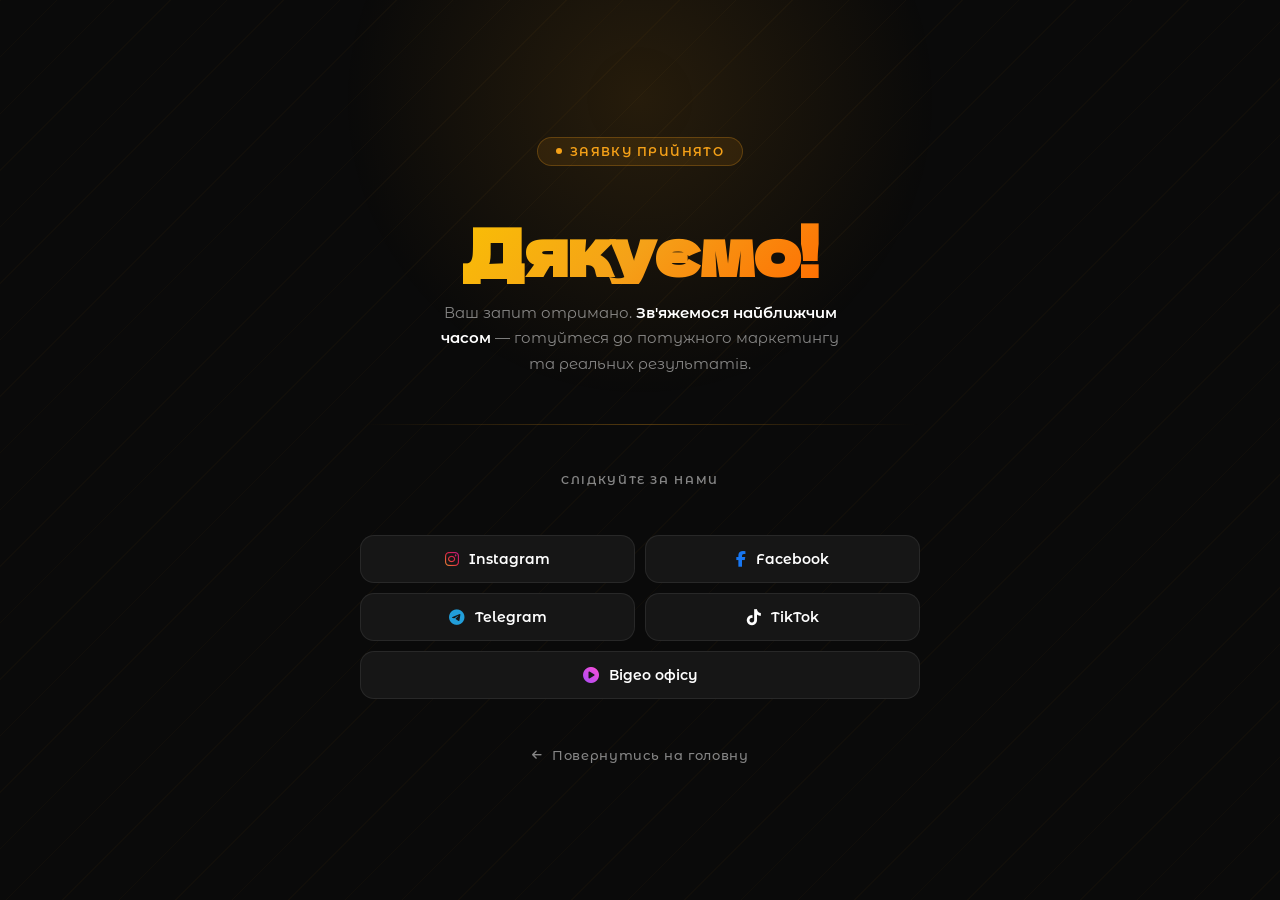
<file: thanks-page.html>
<!DOCTYPE html>
<html lang="uk">
<head>
    <meta charset="UTF-8">
    <meta name="viewport" content="width=device-width, initial-scale=1.0">
    <title>Дякуємо — Stenavskyi Agency</title>
    <link rel="stylesheet" href="https://cdnjs.cloudflare.com/ajax/libs/font-awesome/6.5.0/css/all.min.css">

    <!-- Meta Pixel Code -->
    <script>
        !function(f,b,e,v,n,t,s){if(f.fbq)return;n=f.fbq=function(){n.callMethod?n.callMethod.apply(n,arguments):n.queue.push(arguments)};if(!f._fbq)f._fbq=n;n.push=n;n.loaded=!0;n.version='2.0';n.queue=[];t=b.createElement(e);t.async=!0;t.src=v;s=b.getElementsByTagName(e)[0];s.parentNode.insertBefore(t,s)}(window,document,'script','https://connect.facebook.net/en_US/fbevents.js');
        fbq('init','726375066400351');fbq('track','PageView');
    </script>
    <noscript><img height="1" width="1" style="display:none" src="https://www.facebook.com/tr?id=726375066400351&ev=PageView&noscript=1"/></noscript>

    <!-- TikTok Pixel -->
    <script>
        !function(w,d,t){w.TiktokAnalyticsObject=t;var ttq=w[t]=w[t]||[];ttq.methods=["page","track","identify","instances","debug","on","off","once","ready","alias","group","enableCookie","disableCookie","holdConsent","revokeConsent","grantConsent"];ttq.setAndDefer=function(t,e){t[e]=function(){t.push([e].concat(Array.prototype.slice.call(arguments,0)))}};for(var i=0;i<ttq.methods.length;i++)ttq.setAndDefer(ttq,ttq.methods[i]);ttq.instance=function(t){var e=ttq._i[t]||[];for(var n=0;n<ttq.methods.length;n++)ttq.setAndDefer(e,ttq.methods[n]);return e};ttq.load=function(e,n){var r="https://analytics.tiktok.com/i18n/pixel/events.js",o=n&&n.partner;ttq._i=ttq._i||{};ttq._i[e]=[];ttq._i[e]._u=r;ttq._t=ttq._t||{};ttq._t[e]=+new Date;ttq._o=ttq._o||{};ttq._o[e]=n||{};n=document.createElement("script");n.type="text/javascript";n.async=!0;n.src=r+"?sdkid="+e+"&lib="+t;e=document.getElementsByTagName("script")[0];e.parentNode.insertBefore(n,e)};ttq.load('D0TFL13C77UBTE66NE60');ttq.page();ttq.track('Lead');}(window,document,'ttq');
    </script>

    <style>
        @import url('https://fonts.googleapis.com/css2?family=Audiowide&display=swap');
        @import url('https://fonts.googleapis.com/css2?family=Dela+Gothic+One&display=swap');
        @import url('https://fonts.googleapis.com/css2?family=Montserrat+Alternates:wght@300;400;500;600;700&display=swap');

        :root {
            --orange: #f5a118;
            --yellow: #fac203;
            --black: #0a0a0a;
            --dark: #111111;
            --card: #161616;
            --border: rgba(255,255,255,0.08);
            --text: #ffffff;
            --muted: rgba(255,255,255,0.5);
        }

        *, *::before, *::after { margin: 0; padding: 0; box-sizing: border-box; }

        html { scroll-behavior: smooth; }

        body {
            min-height: 100vh;
            background: var(--black);
            color: var(--text);
            font-family: 'Montserrat Alternates', sans-serif;
            display: flex;
            flex-direction: column;
            align-items: center;
            justify-content: center;
            padding: 40px 20px;
            overflow-x: hidden;
            position: relative;
        }

        /* Ambient glow background */
        body::before {
            content: '';
            position: fixed;
            top: -200px;
            left: 50%;
            transform: translateX(-50%);
            width: 600px;
            height: 600px;
            background: radial-gradient(circle, rgba(245,161,24,0.12) 0%, transparent 70%);
            pointer-events: none;
            z-index: 0;
        }

        /* Diagonal grid texture */
        body::after {
            content: '';
            position: fixed;
            inset: 0;
            background-image: repeating-linear-gradient(
                135deg,
                rgba(245,161,24,0.03) 0px,
                rgba(245,161,24,0.03) 1px,
                transparent 1px,
                transparent 40px
            );
            pointer-events: none;
            z-index: 0;
        }

        .page-wrapper {
            position: relative;
            z-index: 1;
            width: 100%;
            max-width: 560px;
            display: flex;
            flex-direction: column;
            align-items: center;
            gap: 48px;
        }

        /* ── TOP BADGE ── */
        .badge {
            display: inline-flex;
            align-items: center;
            gap: 8px;
            background: rgba(245,161,24,0.1);
            border: 1px solid rgba(245,161,24,0.25);
            border-radius: 50px;
            padding: 6px 18px;
            font-size: 12px;
            font-weight: 600;
            letter-spacing: 0.12em;
            text-transform: uppercase;
            color: var(--orange);
            animation: fadeDown 0.6s ease both;
        }

        .badge-dot {
            width: 6px;
            height: 6px;
            border-radius: 50%;
            background: var(--orange);
            animation: pulse 2s ease infinite;
        }

        /* ── HERO TEXT ── */
        .hero {
            text-align: center;
            animation: fadeUp 0.7s 0.1s ease both;
        }

        .hero-title {
            font-family: 'Dela Gothic One', sans-serif;
            font-size: clamp(36px, 8vw, 64px);
            line-height: 1.1;
            letter-spacing: -0.02em;
            background: linear-gradient(135deg, #fac203 0%, #f5a118 50%, #ff6b00 100%);
            -webkit-background-clip: text;
            -webkit-text-fill-color: transparent;
            background-clip: text;
            margin-bottom: 16px;
        }

        .hero-sub {
            font-size: 15px;
            font-weight: 400;
            color: var(--muted);
            line-height: 1.7;
            max-width: 400px;
            margin: 0 auto;
        }

        .hero-sub strong {
            color: var(--text);
            font-weight: 600;
        }

        /* ── DIVIDER ── */
        .divider {
            width: 100%;
            height: 1px;
            background: linear-gradient(90deg, transparent, rgba(245,161,24,0.3), transparent);
            animation: fadeUp 0.7s 0.2s ease both;
        }

        /* ── SOCIAL GRID ── */
        .social-label {
            font-size: 11px;
            font-weight: 600;
            letter-spacing: 0.15em;
            text-transform: uppercase;
            color: var(--muted);
            text-align: center;
            animation: fadeUp 0.7s 0.25s ease both;
        }

        .social-grid {
            display: grid;
            grid-template-columns: 1fr 1fr;
            gap: 10px;
            width: 100%;
            animation: fadeUp 0.7s 0.3s ease both;
        }

        .social-btn {
            display: flex;
            align-items: center;
            justify-content: center;
            gap: 10px;
            padding: 14px 18px;
            border-radius: 14px;
            border: 1px solid var(--border);
            background: var(--card);
            color: var(--text);
            font-family: 'Montserrat Alternates', sans-serif;
            font-size: 14px;
            font-weight: 600;
            text-decoration: none;
            cursor: pointer;
            transition: all 0.25s ease;
            position: relative;
            overflow: hidden;
        }

        .social-btn::before {
            content: '';
            position: absolute;
            inset: 0;
            opacity: 0;
            transition: opacity 0.25s ease;
        }

        .social-btn:hover::before { opacity: 1; }
        .social-btn:hover {
            transform: translateY(-2px);
            border-color: rgba(255,255,255,0.15);
        }

        .social-btn i {
            font-size: 16px;
            flex-shrink: 0;
        }

        /* Platform colors */
        .btn-instagram::before { background: linear-gradient(135deg, rgba(240,148,51,0.15), rgba(220,39,67,0.15), rgba(188,24,136,0.15)); }
        .btn-instagram:hover { border-color: rgba(220,39,67,0.4); }
        .btn-instagram i { background: linear-gradient(45deg, #f09433, #dc2743, #bc1888); -webkit-background-clip: text; -webkit-text-fill-color: transparent; background-clip: text; }

        .btn-facebook::before { background: rgba(24,119,242,0.1); }
        .btn-facebook:hover { border-color: rgba(24,119,242,0.4); }
        .btn-facebook i { color: #1877f2; }

        .btn-telegram::before { background: rgba(34,158,217,0.1); }
        .btn-telegram:hover { border-color: rgba(34,158,217,0.4); }
        .btn-telegram i { color: #229ed9; }

        .btn-tiktok::before { background: rgba(255,255,255,0.04); }
        .btn-tiktok:hover { border-color: rgba(255,255,255,0.2); }

        .btn-video {
            grid-column: 1 / -1;
        }
        .btn-video::before { background: linear-gradient(135deg, rgba(166,75,244,0.1), rgba(255,79,216,0.1)); }
        .btn-video:hover { border-color: rgba(166,75,244,0.4); }
        .btn-video i { background: linear-gradient(45deg, #a64bf4, #ff4fd8); -webkit-background-clip: text; -webkit-text-fill-color: transparent; background-clip: text; }

        /* ── BACK BUTTON ── */
        .back-btn {
            display: inline-flex;
            align-items: center;
            gap: 10px;
            color: var(--muted);
            text-decoration: none;
            font-size: 13px;
            font-weight: 500;
            letter-spacing: 0.05em;
            transition: color 0.2s ease;
            animation: fadeUp 0.7s 0.4s ease both;
        }

        .back-btn:hover { color: var(--text); }

        .back-btn i {
            font-size: 11px;
            transition: transform 0.2s ease;
        }

        .back-btn:hover i { transform: translateX(-3px); }

        /* ── ANIMATIONS ── */
        @keyframes fadeDown {
            from { opacity: 0; transform: translateY(-12px); }
            to   { opacity: 1; transform: translateY(0); }
        }

        @keyframes fadeUp {
            from { opacity: 0; transform: translateY(16px); }
            to   { opacity: 1; transform: translateY(0); }
        }

        @keyframes pulse {
            0%, 100% { opacity: 1; transform: scale(1); }
            50%       { opacity: 0.5; transform: scale(0.8); }
        }

        /* ── MOBILE ── */
        @media (max-width: 420px) {
            body { padding: 32px 16px; }

            .social-grid { grid-template-columns: 1fr; }

            .btn-video { grid-column: 1; }

            .hero-title { font-size: 36px; }
        }
    </style>
</head>
<body>

<div class="page-wrapper">

    <div class="badge">
        <span class="badge-dot"></span>
        Заявку прийнято
    </div>

    <div class="hero">
        <h1 class="hero-title">Дякуємо!</h1>
        <p class="hero-sub">
            Ваш запит отримано. <strong>Зв'яжемося найближчим часом</strong> — готуйтеся до потужного маркетингу та реальних результатів.
        </p>
    </div>

    <div class="divider"></div>

    <p class="social-label">Слідкуйте за нами</p>

    <div class="social-grid">
        <a href="https://www.instagram.com/stenavskyi.v/" target="_blank" rel="noopener" class="social-btn btn-instagram">
            <i class="fab fa-instagram"></i> Instagram
        </a>
        <a href="https://www.facebook.com/vasil.stenavs.kij.961855/?rdid=zudXDzn9hdd0Lk3k" target="_blank" rel="noopener" class="social-btn btn-facebook">
            <i class="fab fa-facebook-f"></i> Facebook
        </a>
        <a href="https://t.me/vstenli" target="_blank" rel="noopener" class="social-btn btn-telegram">
            <i class="fab fa-telegram"></i> Telegram
        </a>
        <a href="https://www.tiktok.com/@stenavskyi.v" target="_blank" rel="noopener" class="social-btn btn-tiktok">
            <i class="fab fa-tiktok"></i> TikTok
        </a>
        <a href="https://www.tiktok.com/@stenavskyi.v/video/7499035978456108343?is_from_webapp=1&sender_device=pc&web_id=7501008906934027781"
           target="_blank" rel="noopener" class="social-btn btn-video">
            <i class="fas fa-play-circle"></i> Відео офісу
        </a>
    </div>

    <a href="./index.html" class="back-btn">
        <i class="fas fa-arrow-left"></i> Повернутись на головну
    </a>

</div>

</body>
</html>
</file>
<file: style.css>
@import url('https://fonts.googleapis.com/css2?family=Victor+Mono:ital,wght@0,100..700;1,100..700&display=swap');
@import url('https://fonts.googleapis.com/css2?family=Dela+Gothic+One&display=swap');
@import url('https://fonts.googleapis.com/css2?family=Audiowide&display=swap');
@import url('https://fonts.googleapis.com/css2?family=Montserrat+Alternates:ital,wght@0,100;0,200;0,300;0,400;0,500;0,600;0,700;0,800;0,900;1,100;1,200;1,300;1,400;1,500;1,600;1,700;1,800;1,900&display=swap');

/* Загальні стилі */
:root {
    --main-color: #f5a118;
    --yellow-color: #fac203;
    --black-color: #161616;
    --white-color: #ffffff;
    --gray-color: #3b3a3a;
    --main-font: "Victor Mono", monospace;
    --fatty-font: "Dela Gothic One", sans-serif;
    --stenavskyi-font: 'Audiowide', display;
    scroll-behavior: smooth;
    --card-height: 200px;
    --card-width: calc(var(--card-height) / 1.5);
    margin: 0;
    padding: 0;
    overflow-x: hidden;
    width: 100%;
    zoom: 1;
}

body {
    display: flex;
    justify-content: center;
    align-items: center;
    flex-direction: column;
    margin: 0 auto;
    padding: 0;
    scroll-behavior: smooth;
    font-family: "Montserrat Alternates", sans-serif;
    font-optical-sizing: auto;
    font-style: normal;
    user-select: none;
    background: #000000;
    overflow-x: hidden;
    touch-action: manipulation;
}

h1,
h2,
h3,
h4,
h5,
h6,
p,
div {
    color: var(--white-color);
}

h5 {
    font-size: 20px;
    color: var(--main-color);
    margin: 0 0 10px 0;
}

a {
    text-decoration: none;
    color: var(--white-color);
    cursor: pointer;
}

.title {
    font-size: 40px;
    width: 100%;
    text-align: center;
    font-family: var(--fatty-font);
}

button {
    padding: 10px 20px;
    border-radius: 50px;
    font-size: 22px;
    min-width: 180px;
    cursor: pointer !important;
    height: 60px;
    font-weight: 500;
    font-family: "Montserrat Alternates", sans-serif;
    color: var(--white-color);
    border: none;
    background: linear-gradient(90deg, rgba(250, 194, 3, 1) 0%, rgba(255, 119, 0, 1) 92%);
    background-size: 200%;
    background-position: left;
    transition: background-position 0.5s ease;
}

/* Контейнер */
.container {
    position: relative;
    max-width: 1200px;
    margin: 0 auto;
    height: 100%;
    box-sizing: border-box;
    background: #000;
    padding: 20px;
}

.decoration-container {
    position: absolute;
    top: -100px;
    left: 40%;
    width: 300px;
    height: 100px;
    border-radius: 50%;
    background: var(--yellow-color);
    box-shadow: 0 0 300px 150px var(--yellow-color);
}

/* Header */
header {
    display: flex;
    justify-content: space-between;
    align-items: center;
    width: 100%;
    height: 60px;
    z-index: 1000;
}

.logo {
    display: flex;
    justify-content: space-between;
    gap: 5px;
    width: 200px !important;
}

.logo-name {
    font-size: 25px;
    font-weight: 500;
}

.logo-img {
    width: 70px;
}

nav ul {
    display: flex;
    justify-content: space-between;
    align-items: center;
    width: 500px;
    height: 50px;
    padding: 0 30px;
    background: rgba(0, 0, 0, 0.171);
    backdrop-filter: blur(14.5px);
    -webkit-backdrop-filter: blur(14.5px);
    border-radius: 50px;
    border: 1px solid rgba(255, 255, 255, 0.18);
    z-index: 1000;
}

li {
    list-style: none;
}

ul li a {
    color: var(--white-color);
    cursor: pointer;
    transition: color 0.5s ease;
}

.menu-toggle {
    display: none;
    z-index: 1001;
    background: none;
    border: none;
    font-size: 50px;
    cursor: pointer;
    height: 60px;
    line-height: 1px;
    text-align: end;
    color: #fff;
    margin-top: -10px;
}

.mobile-menu {
    position: fixed;
    top: 0;
    left: 0;
    height: 100%;
    width: 100%;
    background: rgba(255, 255, 255, 0.25);
    box-shadow: 0 8px 32px 0 rgba(255, 255, 255, 0.37);
    backdrop-filter: blur(4px);
    -webkit-backdrop-filter: blur(4px);
    border: 1px solid rgba(255, 255, 255, 0.18);
    display: none;
    flex-direction: column;
    align-items: center;
    justify-content: center;
    gap: 2rem;
    z-index: 1000;
}

.mobile-menu.active {
    display: flex;
}

/* Hero */
.hero img,
.case-left img {
    -webkit-mask-image: linear-gradient(to bottom, rgba(0, 0, 0, 1) 50%, rgba(0, 0, 0, 0) 100%);
    mask-image: linear-gradient(to bottom, rgba(0, 0, 0, 1) 50%, rgba(0, 0, 0, 0) 100%);
}

.hero-container {
    position: relative;
    display: flex;
    align-items: end;
    justify-content: space-between;
    padding: 30px 0;
    height: 550px;
}

.hero-main-text {
    text-align: center;
    width: 1200px;
    height: 10px;
    position: absolute;
    top: -50px;
    left: 50%;
    transform: translateX(-50%);
    text-transform: uppercase;
    font-size: 50px;
    font-family: var(--stenavskyi-font);
}

.container-left,
.container-right {
    display: flex;
    flex-direction: column;
    justify-content: space-between;
    width: 350px;
    height: 450px;
}


.experience,
.budget,
.clients,
.project {
    display: flex;
    align-items: center;
    gap: 15px;
    text-shadow: 0 0 50px var(--white-color);
}

.vasil-foto {
    display: flex;
    align-items: end;
    z-index: 0;
    height: 400px;
}

.vasil-foto img {
    margin-top: 130px;
    width: 600px;
    z-index: 100;
}

.number {
    font-size: 45px;
    font-weight: 100;
    color: var(--yellow-color);
}

.experience {
    position: relative;
    flex-direction: column;
    align-items: start;
    width: 200px;
    margin-left: 100px;
}

.container-right .experience {
    margin-left: 0;
    width: 300px;
}

.experience .job {
    text-shadow: none;
    font-size: 20px;
    font-weight: 700;
}

.experience h3 {
    margin-top: 0;
    font-family: var(--main-color);
    font-weight: 300;
    font-size: 15px;
}

.square {
    position: absolute;
    width: 5px;
    height: 5px;
    top: 10px;
    left: -25px;
    rotate: 45deg;
    border: 3px solid var(--yellow-color);
}

.line {
    position: absolute;
    left: 100%;
    top: 35px;
    left: 160px;
    width: 120px;
    height: 60px;
}

.line::before {
    content: "";
    position: absolute;
    top: 0;
    left: 0;
    width: 60px;
    height: 2px;
    background: linear-gradient(to right, yellow, orange);
}

.line::after {
    content: "";
    position: absolute;
    left: 60px;
    top: 0;
    width: 2px;
    height: 60px;
    background: linear-gradient(to bottom, orange, red);
}

.circle {
    position: absolute;
    top: 58px;
    left: 56px;
    width: 12px;
    height: 12px;
    border-radius: 50%;
    background: radial-gradient(circle, #ff9900, #7a2e00);
    box-shadow: 0 0 10px rgba(255, 140, 0, 0.5);
}

.budget {
    position: relative;
    flex-direction: column;
    border: 2px solid rgba(255, 165, 0, 0.4);
    border-radius: 15px;
    text-align: center;
    gap: 0;
    padding: 5px;
    width: 300px;
}

.budget .number {
    font-family: sans-serif;
    font-weight: 700;
    text-shadow: none;
}

.budget::before {
    content: "";
    position: absolute;
    width: 150px;
    height: 150px;
    background: radial-gradient(circle, rgba(255, 140, 0, 0.412) 0%, transparent 80%);
    top: -40px;
    right: -40px;
    z-index: 0;
}

.budget .number::before {
    content: "";
    position: absolute;
    width: 150px;
    height: 150px;
    background: radial-gradient(circle, rgba(255, 140, 0, 0.412) 0%, transparent 80%);
    top: 40px;
    left: -40px;
    z-index: 0;
}

/* About Us */
.about-us {
    position: relative;
    display: flex;
    justify-content: center;
    align-items: center;
    flex-direction: column;
    height: 500px;
    padding: 0 50px;
}

.about {
    font-size: 25px;
    text-align: center;
}

.about-us span {
    color: var(--yellow-color);
}

.about span:first-child {
    font-size: 28px;
    font-family: var(--stenavskyi-font);
    text-transform: uppercase;
}

.coment {
    position: absolute;
    display: flex;
    flex-direction: column;
    gap: 8px;
    right: 0;
    bottom: 0;
    text-align: end;
    color: var(--gray-color);
}

.about-decoration div {
    position: absolute;
    left: -70px;
    bottom: -70px;
    width: 1px;
    height: 1px;
    box-shadow: 0 0 150px 100px var(--yellow-color);
    background: var(--yellow-color);
}

.about-decoration div:last-child {
    top: -25px;
    left: 105%;
}

/* No Effort Needed */
.no-effort-needed {
    display: flex;
    align-items: center;
    flex-direction: column;
    margin-top: 100px;
}

.arguments {
    width: 80%;
    display: flex;
    flex-wrap: wrap;
    justify-content: center;
    align-items: center;
    gap: 100px;
}

.argument {
    position: relative;
    width: 300px !important;
    height: 100px;
    padding: 30px !important;
}

.argument-text {
    display: flex;
    flex-direction: column;
}

.argument-text span {
    font-size: 20px;
    color: var(--yellow-color);
    font-weight: 800;
}

.argument::before {
    content: "";
    position: absolute;
    width: 200%;
    height: 200%;
    background: repeating-linear-gradient(
      135deg,
      #f5a11833 0px,
      #f5a11833 2px,
      transparent 6px,
      transparent 12px
    );
    opacity: 0.9;
    z-index: -1;
    transform: translate(-50%, -50%);
    margin-top: -160px;
}

.argument:nth-child(1)::before {
    top: 100%;
    left: 100%;
    transform: rotate(45deg);
}

.argument:nth-child(2)::before {
    top: 100%;
    left: 0;
    transform: rotate(-45deg);
}

.argument:nth-child(3)::before {
    top: 0;
    left: 100%;
    transform: rotate(135deg);
}

.argument:nth-child(4)::before {
    top: 0;
    left: 0;
    transform: rotate(-135deg);
}

/* Services */
.services {
    margin-top: 100px;
    z-index: 100;
}

.tab {
    display: none;
    opacity: 0;
    justify-content: space-between;
    gap: 50px;
    padding: 60px;
    box-sizing: border-box;
    transform: scale(0.98);
    transition: opacity 0.4s ease, transform 0.4s ease;
    pointer-events: none;
    position: absolute;
    width: 100%;
}

.tab.active {
    display: flex;
    opacity: 1;
    transform: scale(1);
    pointer-events: auto;
    position: relative;
    animation: appearCenter 0.4s ease;
}

.tab-text {
    height: 100%;
}

.tab-blocks {
    display: flex;
    flex-direction: column;
    gap: 20px;
}

.tab-block:first-child::before {
    content: "";
    position: absolute;
    width: 150px;
    height: 150px;
    background: radial-gradient(circle, rgba(255, 140, 0, 0.412) 0%, transparent 80%);
    bottom: 70px;
    right: -40px;
    z-index: 0;
}

.tab-block,
.argument {
    padding: 20px;
    width: 250px;
    margin-top: 10px;
    background: rgba(255, 255, 255, 0.25);
    box-shadow: 0 8px 32px 0 rgba(255, 255, 255, 0.37);
    backdrop-filter: blur(4px);
    -webkit-backdrop-filter: blur(4px);
    border: 1px solid rgba(255, 255, 255, 0.18);
    border-radius: 25px;
}

.tab-text>* {
    opacity: 0;
    transform: translateX(60px);
    animation-fill-mode: forwards;
}

.tab-title {
    animation: slideLeft 0.8s ease forwards;
    animation-delay: 0.2s;
}

.tab-description {
    animation: slideLeft 0.8s ease forwards;
    animation-delay: 0.5s;
}

.what-is,
.tab-full-description {
    animation: slideLeft 0.8s ease forwards;
    animation-delay: 0.9s;
}

.tab-blocks>* {
    opacity: 0;
    transform: translateX(-60px);
    animation-fill-mode: forwards;
}

.tab-blocks .tab-block:nth-child(1) {
    animation: slideRight 0.8s ease forwards;
    animation-delay: 1s;
}

.tab-blocks .tab-block:nth-child(2) {
    animation: slideRight 0.8s ease forwards;
    animation-delay: 1.4s;
}

.tab-blocks button {
    animation: slideRight 0.8s ease forwards;
    animation-delay: 1.8s;
}

.tab:not(.active) {
    transform: scale(0.95);
}

#tab-buttons {
    text-align: center;
}

#tab-content {
    position: relative;
}

#tab-buttons button {
    transition: background 0.3s ease;
}

@keyframes slideLeft {
    to {
        opacity: 1;
        transform: translateX(0);
    }
}

@keyframes slideRight {
    to {
        opacity: 1;
        transform: translateX(0);
    }
}

@keyframes appearCenter {
    from {
        opacity: 0;
        transform: scale(0.9);
    }
    to {
        opacity: 1;
        transform: scale(1);
    }
}

/* Reasons Section */
.reasons-section {
    position: relative;
    margin-top: 100px;
    display: flex;
    flex-direction: column;
    align-items: center;
}

.reasons-list {
    display: flex;
    flex-wrap: wrap;
    justify-content: center;
    align-items: center;
    gap: 20px;
    margin-bottom: 50px;
}

.reason-card {
    position: relative;
    overflow: hidden;
    display: flex;
    align-items: center;
    width: 40%;
    gap: 20px;
    background: rgba(26, 26, 26, 0.7);
    backdrop-filter: blur(10px);
    padding: 24px 28px;
    border-radius: 25px;
    border: 1px solid #f5a11820;
    box-shadow: 0 0 30px #00000050;
}

.reason-card::before {
    content: '';
    position: absolute;
    top: 35%;
    width: 180%;
    height: 180%;
    background: radial-gradient(circle at center, #f5a018, transparent 70%);
    opacity: 0.2;
    transform: rotate(150deg);
    z-index: -1;
}

.reason-number {
    font-size: 40px;
    color: #f5a118;
    font-weight: bold;
    min-width: 50px;
    text-align: center;
    filter: drop-shadow(0 0 6px #f5a11880);
}

.reason-text {
    font-size: 16px;
    color: #ffffffcc;
    line-height: 1.6;
    text-align: left;
}

/* Portfolio */
.portfolio {
    height: 700px;
    overflow: hidden;
    margin-top: 150px;
}

.portfolio .swiper-container {
    width: 100%;
    height: 650px;
    margin-top: 100px;
}

.swiper-container {
    --swiper-navigation-color: #ffffff;
    --swiper-theme-color: #ffffff;
    width: 100%;
    height: 400px;
    position: relative;
}

.swiper-slide {
    display: flex !important;
    justify-content: center !important;
    align-items: center !important;
}

.case {
    display: flex;
    justify-content: space-between;
    align-items: flex-start;
    margin-bottom: 40px;
    width: 90%;
}

.case-left {
    width: 35%;
}

.case-left img {
    width: 100%;
    height: auto;
    border-radius: 5px;
}

.case-right {
    width: 60%;
}

.result-done {
    display: flex;
    justify-content: space-between;
}

.results,
.done {
    padding: 20px;
    width: 250px;
    margin-top: 10px;
    background: rgba(255, 255, 255, 0.25);
    box-shadow: 0 8px 32px 0 rgba(255, 255, 255, 0.37);
    backdrop-filter: blur(4px);
    -webkit-backdrop-filter: blur(4px);
    border: 1px solid rgba(255, 255, 255, 0.18);
    border-radius: 25px;
}

.done::before {
    content: "";
    position: absolute;
    width: 150px;
    height: 150px;
    background: radial-gradient(circle, rgba(255, 140, 0, 0.412) 0%, transparent 80%);
    top: -40px;
    right: -40px;
    z-index: 0;
}

.results::before {
    content: "";
    position: absolute;
    width: 150px;
    height: 150px;
    background: radial-gradient(circle, rgba(255, 140, 0, 0.412) 0%, transparent 80%);
    bottom: -40px;
    left: -40px;
    z-index: 0;
}

.case-right h2,
.tab-title {
    font-family: var(--fatty-font);
    text-transform: uppercase;
    font-size: 35px;
    background: linear-gradient(90deg, rgba(250, 194, 3, 1) 0%, rgba(255, 119, 0, 1) 92%);
    -webkit-background-clip: text;
    -webkit-text-fill-color: transparent;
}

.case-right h3,
.tab-description {
    margin-top: -25px;
    font-size: 16px;
}

.results h4,
.done h4,
.tab h4 {
    margin: 0 0 10px 0;
    color: var(--main-color);
    font-size: 19px;
}

.results ul,
.done ul,
.tab ul {
    list-style-position: inside;
    margin: 0;
    padding: 0;
    color: var(--white-color);
}

.results li,
.done li,
.tab li {
    margin-bottom: 5px;
    display: flex;
    justify-content: space-between;
}

.case-buttons {
    margin-top: 30px;
    display: flex;
    justify-content: center;
    gap: 20%;
}

.case-buttons .btn {
    text-decoration: none;
    width: 200px;
}

/* Contact Section */
.contact-section {
    margin-top: 150px;
}

.contact-subtitle {
    text-align: center;
    margin-top: -20px;
}

.benefits-cards {
    display: flex;
    justify-content: space-between;
    flex-wrap: wrap;
    gap: 10px;
    max-width: 1160px;
    margin-top: 50px;
}

.benefit-card {
    background-color: #1a1a1a;
    border: 1px solid #333;
    border-radius: 25px;
    padding: 30px 20px;
    width: 330px;
    display: flex;
    flex-direction: column;
    align-items: center;
    text-align: center;
    box-shadow: 0 0 20px rgba(255, 165, 0, 0.2);
}

.benefit-number {
    background-color: var(--yellow-color);
    color: #000;
    font-weight: bold;
    font-size: 22px;
    width: 50px;
    height: 50px;
    border-radius: 50%;
    line-height: 50px;
    box-shadow: 0 0 10px rgba(255, 165, 0, 0.5);
    margin-bottom: 15px;
}

.contact-form {
    display: flex;
    align-items: center;
    justify-content: space-between;
    margin-top: 25px;
}

.contact-form input {
    width: 330px;
    height: 60px;
    border: 1px solid #333;
    background: #1a1a1a;
    border-radius: 16px;
    padding: 0px 20px;
    color: var(--white-color);
    font-size: 18px;
    box-shadow: 0 0 20px rgba(255, 165, 0, 0.2);
    transition: all 0.5s ease;
}

.contact-form input::placeholder {
    color: rgba(255, 255, 255, 0.763);
}

input:focus {
    outline: none;
    box-shadow: none;
    border-color: transparent;
    border-radius: 50px;
    background: #ffffff48;
}

.contact-form-btn {
    width: 330px;
    padding: 0 20px;
    text-align: center;
}

/* FAQ */
.faq {
    margin-top: 150px;
    overflow: hidden;
    margin-bottom: 150px;
}

.faq h1 {
    margin-top: 50px;
}

.faq-item {
    border-bottom: 1px solid #ffffff;
    padding: 10px 0;
    position: relative;
    transition: border-color 0.5s ease;
}

.faq-item::before {
    content: '';
    position: absolute;
    bottom: 0;
    left: -100%;
    width: 100%;
    height: 2px;
    background-color: var(--main-color);
    transition: left 0.4s ease;
}

.question {
    display: flex;
    justify-content: space-between;
    align-items: center;
    cursor: pointer;
}

.answer {
    max-height: 0;
    overflow: hidden;
    opacity: 0;
    transition: max-height 0.5s ease, opacity 0.5s ease;
    color: var(--white-color);
}

.answer.active {
    max-height: 500px;
    opacity: 1;
}

.arrow {
    border-radius: 50%;
    width: 40px;
    height: 40px;
    fill: var(--white-color);
    transition: transform 0.5s ease, background 0.5s ease;
}

.arrow svg {
    margin-top: -5px;
    margin-left: -5px;
}

/* Footer */
footer {
    display: flex;
    flex-direction: column;
    background: rgba(255, 255, 255, 0.25);
    box-shadow: 0 8px 32px 0 rgba(255, 255, 255, 0.37);
    backdrop-filter: blur(4px);
    -webkit-backdrop-filter: blur(4px);
    border: 1px solid rgba(255, 255, 255, 0.18);
    border-radius: 25px;
    padding: 30px;
    box-sizing: border-box;
}

footer .logo {
    width: 250px;
    align-items: center;
    height: 50px;
}

.footer-top {
    display: flex;
    justify-content: space-between;
}

.footer-navigation,
.footer-social,
.footer-contact {
    display: flex;
    flex-direction: column;
    width: 200px;
    text-align: left;
}

.footer-navigation ul {
    align-items: start !important;
}

.footer-contact {
    width: 300px;
}

.contact {
    display: flex;
    flex-direction: column;
}

.footer-bottom p:nth-child(2) {
    cursor: pointer;
}

p a {
    color: var(--main-color);
    cursor: pointer;
}

.footer-bottom {
    display: flex;
    justify-content: space-between;
    margin-top: 20px;
    border-top: 4px solid var(--gray-color);
    font-weight: 400;
}

footer a, .social-name {
    font-weight: 400;
}

/* Modal */
.modal {
    display: none;
    position: fixed;
    z-index: 1000;
    left: 0;
    top: 0;
    width: 100%;
    height: 100%;
    background-color: rgba(0, 0, 0, 0.85);
    justify-content: center;
    align-items: center;
    animation: fadeIn 0.3s ease;
}

.modal.show {
    display: flex;
}

.modal-content {
    background: rgba(255, 255, 255, 0.25);
    box-shadow: 0 8px 32px 0 rgb(0, 0, 0);
    backdrop-filter: blur(4px);
    -webkit-backdrop-filter: blur(4px);
    border: 1px solid rgba(255, 255, 255, 0.18);
    border-radius: 25px;
    margin: 10% auto;
    padding: 20px 30px;
    max-width: 80vw;
    max-height: 80vh;
    width: 80vw;
    height: auto;
    object-fit: contain;
    animation: slideDown 0.4s ease;
    position: relative;
    transition: all 0.3s ease;
}

.close {
    position: absolute;
    top: 20px;
    right: 35px;
    font-size: 40px;
    font-weight: bold;
    color: #fff;
    cursor: pointer;
    z-index: 1001;
}

.close-btn {
    position: absolute;
    right: 15px;
    top: 10px;
    font-size: 24px;
    cursor: pointer;
}

@keyframes slideDown {
    from {
        transform: translateY(-20px);
        opacity: 0;
    }
    to {
        transform: translateY(0);
        opacity: 1;
    }
}

@keyframes fadeIn {
    from {
        background-color: rgba(0, 0, 0, 0);
    }
    to {
        background-color: rgba(0, 0, 0, 0.5);
    }
}

/* Notification */
#notification {
    position: fixed;
    top: 0;
    left: 0;
    width: 100vw;
    height: 100vh;
    display: flex;
    justify-content: center;
    align-items: center;
    background: rgba(0, 0, 0, 0.5);
    z-index: 9999;
}

#notification-content {
    width: 300px;
    background: rgb(255, 255, 255);
    padding: 20px 30px;
    border-radius: 12px;
    box-shadow: 0 0 10px rgba(0, 0, 0, 0.3);
    text-align: center;
}

#notification-content p {
    color: #000;
    font-size: 20px;
}

#notification button {
    margin-top: 10px;
}

#success-message {
    display: none;
    background-color: #4caf50;
    color: white;
    padding: 15px;
    margin-top: 20px;
    border-radius: 5px;
    font-size: 16px;
    font-weight: bold;
    text-align: center;
}

#error-message {
    display: none;
    background-color: #ffcc00;
    color: #333;
    padding: 15px;
    margin-top: 20px;
    border-radius: 5px;
    font-size: 16px;
    font-weight: bold;
    text-align: center;
}
</file>
<file: animation.css>
button:hover {
    background-position: right;
}

ul li a:hover {
    color: var(--yellow-color);
}

.faq-item:hover::before {
    left: 0;
}

.faq-item:hover {
    border-bottom-color: transparent;

    .arrow {
        background: var(--main-color);
    }
}
</file>
<file: responsive.css>
@media (min-width: 769px) and (max-width: 1200px) {
  /* General Styles */
  .container {
    width: 768px;
  }

  button {
    padding: 10px;
    height: 50px;
    width: 170px;
    font-size: 18px;
  }

  h2 {
    font-size: 25px !important;
  }

  h3 {
    font-size: 16px !important;
  }

  h4 {
    font-size: 15px !important;
  }

  li {
    font-size: 15px !important;
  }

  /* Header */
  .logo-name,
  header button {
    display: none;
  }

  /* Hero */
  .hero-main-text {
    font-size: 32px;
    margin-top: 30px;
  }

  .container-right {
    display: none;
  }

  .vasil-foto img {
    transform: scaleX(-1);
  }

  /* About Us */
  .about {
    font-size: 20px;
  }

  /* No Effort Needed */
  .arguments {
    gap: 20px;
    width: 100%;
  }

  .argument {
    padding: 25px !important;
  }

  /* Services */
  #tab-buttons button {
    margin-top: 10px;
    width: 300px;
  }

  .tab-blocks {
    display: flex;
    flex-direction: column;
    align-items: center;
  }

  .what-is {
    margin-top: 50px !important;
  }

  .tab-blocks button {
    width: 200px;
  }

  /* Reasons Section */
  .contact-us {
    width: 200px;
  }

  .reason-card {
    width: 320px;
    height: 65px;
    padding: 15px;
  }

  .reason-card br {
    display: none;
  }

  /* Portfolio */
  .portfolio {
    margin-top: 2px;
  }

  .swiper-slide {
    margin-top: -80px;
  }

  .case-right {
    text-align: center;
    margin-top: -70px;
  }

  .swiper-button-next,
  .swiper-button-prev {
    margin-top: -100px !important;
  }

  .result-done {
    flex-direction: column;
    align-items: center;
  }

  .case-buttons {
    gap: 5px;
  }

  .case-buttons button {
    font-size: 15px;
    height: 40px;
  }

  /* Contact Section */
  .benefits-cards {
    gap: 20px;
  }

  .benefit-card {
    width: 310px;
  }

  .benefit-card:nth-child(3) {
    flex-direction: row;
    align-items: center;
    height: 20px;
    width: 100%;
    gap: 20px;
  }

  .benefit-card:nth-child(3) .benefit-number {
    margin: 0 auto;
    margin-left: 0;
    margin-right: 0;
  }

  .benefit-card:nth-child(3) br {
    display: none;
  }

  form {
    flex-wrap: wrap;
  }

  form input {
    width: 352px !important;
    box-sizing: border-box;
  }

  .contact-form-btn {
    width: 100%;
    margin-top: 20px;
  }

  .contact-form-btn button {
    width: 200px;
  }

  /* FAQ */
  .faq {
    margin-top: 20px;
  }

  /* Footer */
  footer .logo {
    width: 100px;
  }

  .footer-bottom {
    text-align: center;
  }
}

/* Media Query for screens up to 768px */
@media (max-width: 768px) {
  /* General Styles */
  .container {
    width: 550px;
    padding: 0px;
  }

  button {
    padding: 10px;
    height: 50px;
    min-width: 130px;
    font-size: 18px;
  }

  .title {
    font-size: 27px;
  }

  h2 {
    font-size: 25px !important;
  }

  h3 {
    font-size: 16px !important;
  }

  h4 {
    font-size: 15px !important;
  }

  li {
    font-size: 15px !important;
  }

  /* Header */
  nav ul {
    display: none;
  }

  .menu-toggle {
    display: block;
  }

  .logo-name,
  header button {
    display: none;
  }

  ul {
    width: 390px !important;
  }

  /* Hero */
  .hero-container {
    flex-direction: column;
  }

  .vasil-foto {
    order: 1;
    margin-top: 20px;
  }

  .vasil-foto img {
    width: 400px;
    transform: scaleX(-1);
  }

  .container-left {
    flex-direction: row;
    order: 2;
    margin-top: 0px;
    margin-right: 180px;
    gap: 100px;
  }

  .line {
    display: none;
  }

  .container-left .experience {
    margin-left: 45px !important;
  }

  .hero-main-text {
    font-size: 22px;
    margin-top: 20px;
  }

  .container-right {
    display: none;
  }

  /* About Us */
  .about {
    font-size: 20px;
  }

  /* No Effort Needed */
  .arguments {
    gap: 20px;
  }

  /* Services */
  #tab-buttons button {
    margin-top: 10px;
    min-width: 120px;
  }

  .tab {
    padding: 0;
    flex-direction: column !important;
  }

  .tab-blocks {
    display: flex;
    flex-direction: row;
    justify-content: center;
    margin-top: -50px !important;
    margin-left: 15px;
  }

  .tab-blocks button {
    display: none;
  }

  .tab-block {
    width: 200px;
  }

  .what-is {
    margin-top: 20px !important;
  }

  /* Reasons Section */
  .contact-us {
    width: 200px;
    margin-bottom: 50px;
  }

  .reason-card {
    width: 100%;
  }

  .reason-card br {
    display: none;
  }

  /* Portfolio */
  .portfolio {
    margin-top: 60px;
  }

  .swiper-slide {
    margin-top: -150px !important;
  }

  .swiper-slide img {
    display: none;
  }

  .case-right {
    text-align: center;
    margin-top: -70px;
  }

  .swiper-button-next,
  .swiper-button-prev {
    margin-top: -100px !important;
  }

  .result-done {
    flex-direction: column;
    align-items: center;
  }

  .results,
  .done {
    width: 300px;
  }

  .results li {
    width: 76%;
  }

  .btn {
    width: 150px !important;
  }

  .case-buttons {
    gap: 5px;
  }

  .case-buttons button {
    font-size: 15px;
    height: 40px;
    max-width: 150px !important;
  }

  .case {
    flex-direction: column;
  }

  .case-left,
  .case-right {
    flex: none;
    width: 100%;
  }

  .case-right {
    padding-left: 0;
    margin-top: 20px;
  }

  /* Contact Section */
  .contact-form {
    margin-top: 0px;
  }

  .benefits-cards {
    gap: 20px;
    justify-content: center;
  }

  .benefit-number {
    font-size: 20px;
    width: 35px;
    height: 35px;
    line-height: 35px;
    margin-bottom: 0px;
  }

  .benefit-card {
    flex-direction: row;
    align-items: center;
    height: 55px;
    padding: 0 15px;
    width: 90%;
    gap: 20px;
    font-size: 12px;
  }

  .benefit-card br {
    display: none;
  }

  form {
    flex-wrap: wrap;
    padding: 0 15px;
  }

  form input {
    width: 40% !important;
    height: 55px !important;
    font-size: 15px !important;
    margin-top: 20px;
  }

  .contact-form-btn {
    width: 100%;
    margin-top: 20px;
  }

  .contact-form-btn button {
    font-size: 15px;
  }

  /* FAQ */
  .faq {
    margin-top: 20px;
  }

  .question h2 {
    font-size: 18px !important;
  }

  /* Footer */
  .footer-top {
    flex-direction: column;
    align-items: center;
    gap: 20px;
  }

  .footer-navigation,
  .footer-social,
  .footer-contact {
    text-align: center;
  }

  footer .logo-name {
    display: block;
  }

  .footer-bottom {
    flex-direction: column;
    align-items: center;
  }

  /* Modal */
  .mobile-menu button {
    display: block;
  }
}

/* Media Query for screens up to 550px */
@media (max-width: 550px) {
  /* General Styles */
  body {
    margin: 0 auto;
  }

  .container {
    width: 100%;
    max-width: 375px;
    margin: 0 auto;
    padding: 25px 10px;
  }

  button {
    padding: 10px;
    height: 40px;
    max-width: 200px !important;
    font-size: 14px;
  }

  .title {
    font-size: 20px;
  }

  h2 {
    font-size: 16px !important;
  }

  h3 {
    font-size: 12px !important;
    margin-top: 0px !important;
  }

  h4 {
    font-size: 12px !important;
  }

  h5 {
    font-size: 12px;
  }

  li {
    font-size: 10px !important;
  }

  /* Header */
  header {
    padding: 0 10px;
  }

  .logo-img {
    width: 35px;
  }

  .logo-name,
  header button {
    display: none;
  }

  header ul {
    display: none !important;
  }

  .menu-toggle {
    font-size: 40px;
  }

  /* Hero */
  .hero-container {
    padding: 0;
    margin-top: 30px;
    flex-direction: row;
    flex-wrap: wrap;
    justify-content: center;
    align-items: center;
    height: 400px;
  }

  .hero-main-text {
    font-size: 15px;
  }

  .experience:last-child {
    display: block;
  }

  .container-left {
    order: 2;
    gap: 0;
    margin: 0;
    height: 65px;
    width: 500px;
    margin-top: -20px;
  }

  .container-left h3, .container-right h3 {
    width: 300px;
  }

  .container-right {
    display: block;
    order: 3;
    justify-content: flex-start !important;
    width: 150px;
    height: 100px;
    margin-left: -200px;
    margin-bottom: -150px;
  }

  .container-right .experience {
    margin-left: 40px;
  }


  .container-right .experience br {
    display: none;
  }

  .vasil-foto {
    position: relative;
    display: flex;
    z-index: 0;
    height: 290px;
    order: 1;
    margin-top: -25px;
  }

  .vasil-foto img {
    margin-top: 130px;
    width: 300px;
    z-index: 100;
    -webkit-mask-image: linear-gradient(to bottom, rgba(0, 0, 0, 1) 80%, rgba(0, 0, 0, 0) 100%);
    mask-image: linear-gradient(to bottom, rgba(0, 0, 0, 1) 80%, rgba(0, 0, 0, 0) 100%);
  }

  .vasil-foto::before {
    content: "";
    position: absolute;
    width: 300%;
    height: 270%;
    background: repeating-linear-gradient(
      135deg,
      #f5a0183c 0px,
      #f5a01812 2px,
      transparent 6px,
      transparent 12px
    );
    opacity: 0.4;
    z-index: -1;
    top: 200px;
    transform: translate(-50%, -50%);
}

  .line {
    display: none;
  }

  .circle {
    top: -65px;
    left: 55px;
    z-index: 100;
    display: none;
  }

  .budget {
    display: none;
  }

  .job {
    font-size: 15px !important;
  }

  .experience:last-child {
    text-shadow: 0 100px 10px black;
  }

  /* About Us */
  .about-us {
    height: 320px;
    margin-top: 100px;
  }

  .about {
    font-size: 12px !important;
    width: 350px;
  }

  .about span:first-child {
    font-size: 15px;
  }

  .coment {
    font-size: 10px;
  }

  /* No Effort Needed */
  .argument {
    padding: 20px !important;
    height: 60px;
  }

  .argument-text span {
    font-size: 15px;
  }

  .argument-text {
    font-size: 12px;
  }

  /* Services */
  #tab-buttons button {
    margin-top: 10px;
    width: 45% !important;
  }

  .tab {
    padding: 0;
    flex-direction: column !important;
  }

  .tab-blocks {
    display: flex;
    flex-direction: row;
    justify-content: center;
    margin-top: -50px !important;
    margin-left: 5px;
  }

  .tab-blocks button {
    display: none;
  }

  .tab-block {
    width: 120px;
  }

  .tab-block ul {
    width: 120px !important;
  }

  .what-is {
    margin-top: 20px !important;
  }

  /* Reasons Section */
  .contact-us {
    max-width: 300px;
  }

  .reason-number {
    font-size: 30px;
  }

  .reason-text {
    font-size: 15px;
  }

  /* Portfolio */
  .portfolio {
    margin-top: 100px;
  }

  .swiper-slide {
    margin-top: -100px !important;
  }

  .swiper-slide img {
    display: none;
  }

  .case-right {
    text-align: center;
    margin-top: -150px;
  }

  .swiper-button-next:after,
  .swiper-button-prev:after {
    font-size: 25px !important;
  }

  .swiper-button-next,
  .swiper-button-prev {
    margin-top: -190px !important;
    margin-left: -15px;
    margin-right: -15px;
  }

  .result-done {
    flex-direction: column;
    align-items: center;
  }

  .done::before {
    width: 100px;
    height: 100px;
    top: 40px;
    right: -20px;
  }

  .results::before {
    width: 100px;
    height: 100px;
    bottom: 60px;
    left: -20px;
  }

  .results,
  .done {
    width: 250px;
  }

  .results li {
    width: 64%;
  }

  .case-buttons {
    display: flex;
    justify-content: space-between;
  }

  .btn {
    width: 130px !important;
  }

  .case-buttons button {
    font-size: 15px;
    height: 40px;
  }

  /* Contact Section */
  .contact-section {
    margin-top: -100px;
    margin-bottom: 100px;
  }

  .benefits-cards {
    padding: 15px;
  }

  .benefit-number {
    font-size: 15px;
    width: 45px;
    height: 25px;
    line-height: 25px;
    margin-bottom: 0px;
  }

  form input {
    width: 100% !important;
    height: 50px !important;
    margin-top: 20px;
  }

  /* FAQ */
  .faq {
    margin-top: 20px;
  }

  .question h2 {
    font-size: 14px !important;
  }

  /* Footer */
  footer {
    margin-top: -50px;
  }

  .footer-top {
    flex-direction: row;
    flex-wrap: wrap;
    align-items: center;
    gap: 20px;
  }

  .footer-navigation,
  .footer-social {
    width: 120px;
    height: 100px;
  }

  .footer-navigation,
  .footer-social,
  .footer-contact {
    text-align: center;
    font-size: 10px;
  }

  footer .logo {
    display: none;
  }

  .footer-bottom {
    flex-direction: column;
    align-items: center;
    font-size: 10px;
    height: 70px;
  }
}
</file>
